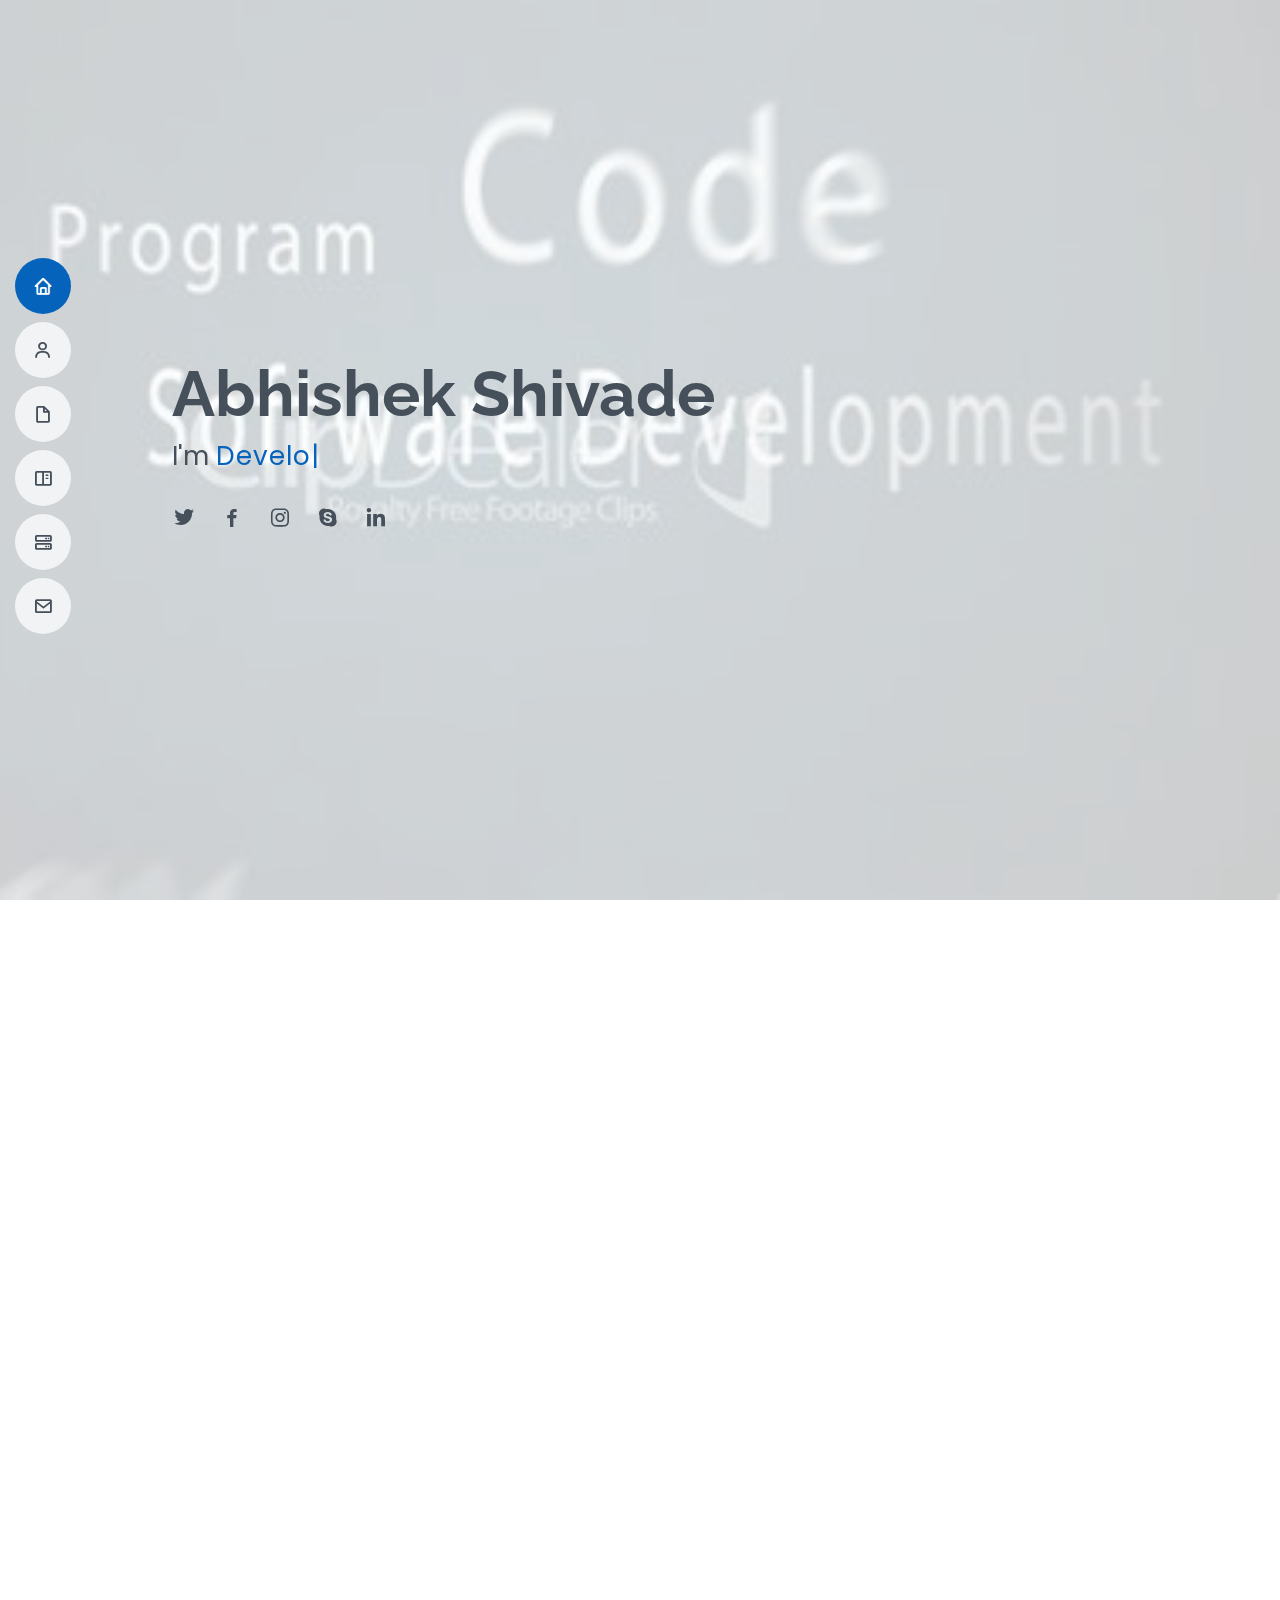
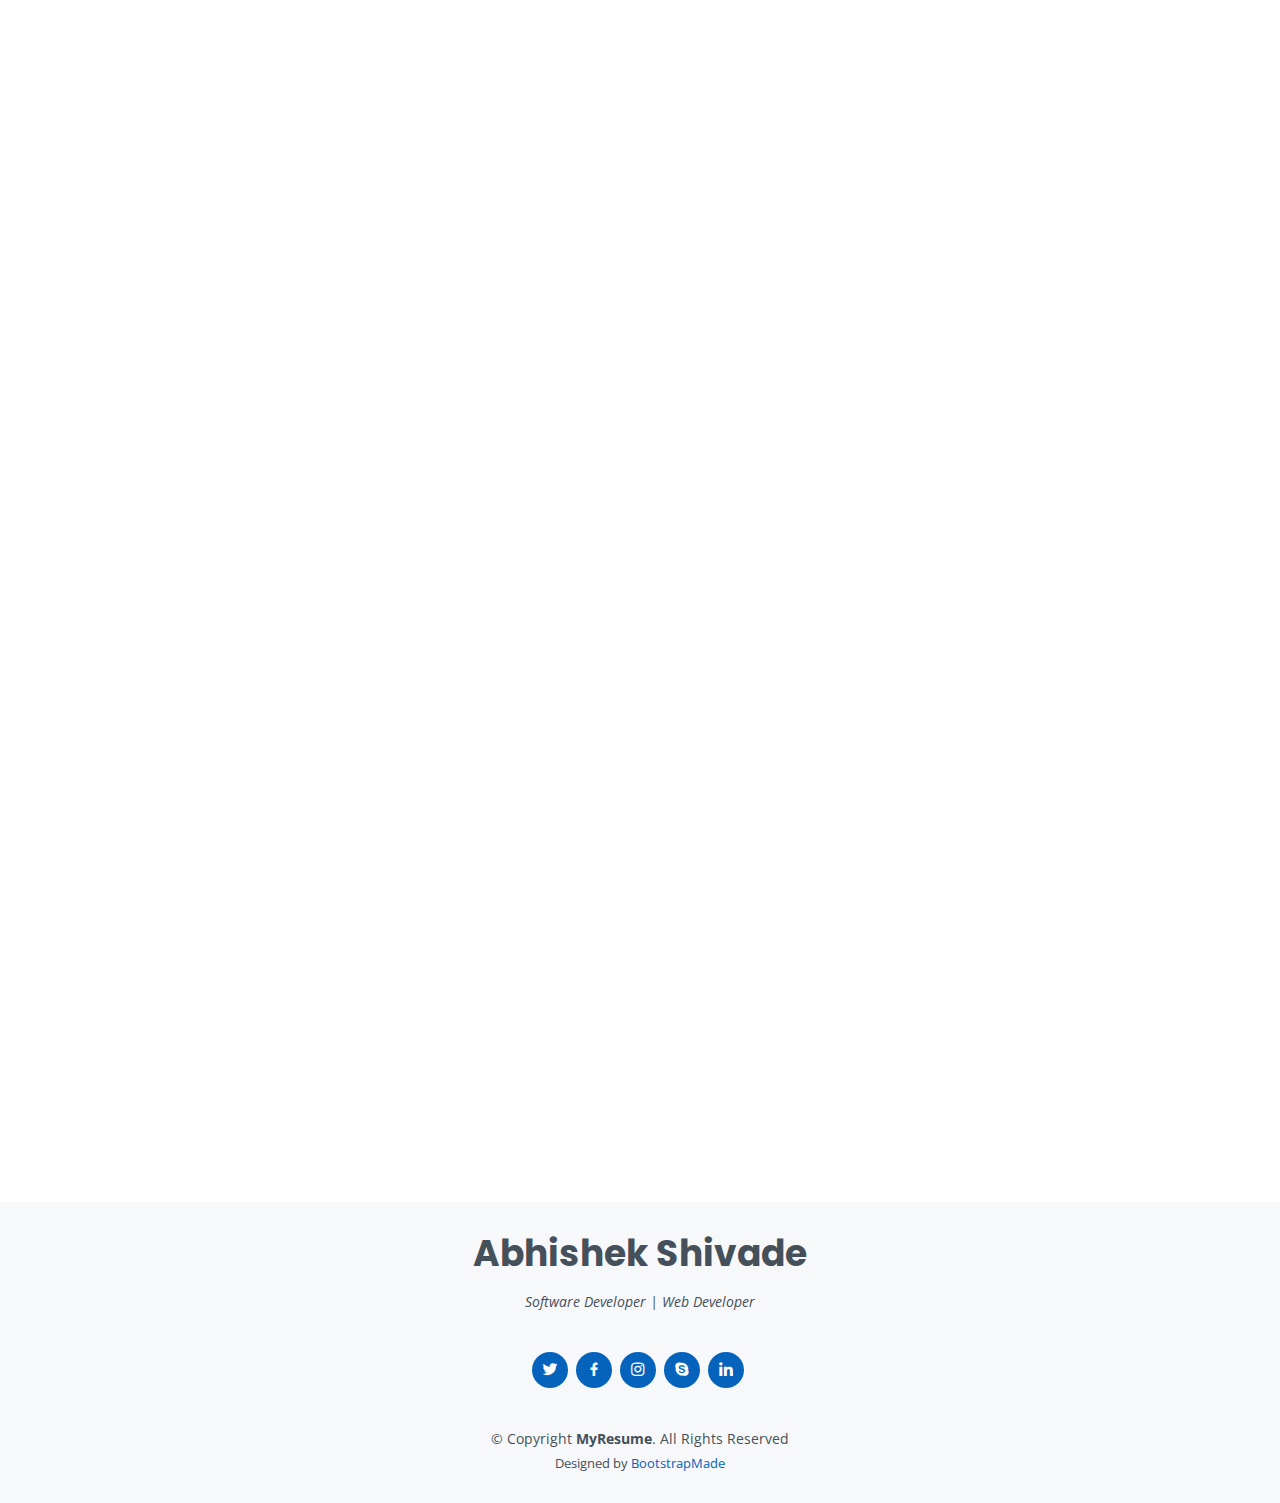
<file: index.html>
<!DOCTYPE html>
<html lang="en">

<head>
  <meta charset="utf-8">
  <meta content="width=device-width, initial-scale=1.0" name="viewport">

  <title>MyResume Bootstrap Template - Index</title>
  <meta content="" name="description">
  <meta content="" name="keywords">

  <!-- Favicons -->
  <link href="assets/img/favicon.png" rel="icon">
  <link href="assets/img/apple-touch-icon.png" rel="apple-touch-icon">

  <!-- Google Fonts -->
  <link href="https://fonts.googleapis.com/css?family=Open+Sans:300,300i,400,400i,600,600i,700,700i|Raleway:300,300i,400,400i,500,500i,600,600i,700,700i|Poppins:300,300i,400,400i,500,500i,600,600i,700,700i" rel="stylesheet">

  <!-- Vendor CSS Files -->
  <link href="assets/vendor/aos/aos.css" rel="stylesheet">
  <link href="assets/vendor/bootstrap/css/bootstrap.min.css" rel="stylesheet">
  <link href="assets/vendor/bootstrap-icons/bootstrap-icons.css" rel="stylesheet">
  <link href="assets/vendor/boxicons/css/boxicons.min.css" rel="stylesheet">
  <link href="assets/vendor/glightbox/css/glightbox.min.css" rel="stylesheet">
  <link href="assets/vendor/swiper/swiper-bundle.min.css" rel="stylesheet">

  <!-- Template Main CSS File -->
  <link href="assets/css/style.css" rel="stylesheet">

  <!-- =======================================================
  * Template Name: MyResume - v4.7.0
  * Template URL: https://bootstrapmade.com/free-html-bootstrap-template-my-resume/
  * Author: BootstrapMade.com
  * License: https://bootstrapmade.com/license/
  ======================================================== -->
</head>

<body>

  <!-- ======= Mobile nav toggle button ======= -->
  <!-- <button type="button" class="mobile-nav-toggle d-xl-none"><i class="bi bi-list mobile-nav-toggle"></i></button> -->
  <i class="bi bi-list mobile-nav-toggle d-xl-none"></i>
  <!-- ======= Header ======= -->
  <header id="header" class="d-flex flex-column justify-content-center">

    <nav id="navbar" class="navbar nav-menu">
      <ul>
        <li><a href="#hero" class="nav-link scrollto active"><i class="bx bx-home"></i> <span>Home</span></a></li>
        <li><a href="#about" class="nav-link scrollto"><i class="bx bx-user"></i> <span>About</span></a></li>
        <li><a href="#resume" class="nav-link scrollto"><i class="bx bx-file-blank"></i> <span>Resume</span></a></li>
        <li><a href="#portfolio" class="nav-link scrollto"><i class="bx bx-book-content"></i> <span>Portfolio</span></a></li>
        <li><a href="#services" class="nav-link scrollto"><i class="bx bx-server"></i> <span>Services</span></a></li>
        <li><a href="#contact" class="nav-link scrollto"><i class="bx bx-envelope"></i> <span>Contact</span></a></li>
      </ul>
    </nav><!-- .nav-menu -->

  </header><!-- End Header -->

  <!-- ======= Hero Section ======= -->
  <section id="hero" class="d-flex flex-column justify-content-center">
    <div class="container" data-aos="zoom-in" data-aos-delay="100">
      <h1>Abhishek Shivade</h1>
      <p>I'm <span class="typed" data-typed-items="Developer, Freelancer, Engineer"></span></p>
      <div class="social-links">
        <a href="#" class="twitter"><i class="bx bxl-twitter"></i></a>
        <a href="#" class="facebook"><i class="bx bxl-facebook"></i></a>
        <a href="#" class="instagram"><i class="bx bxl-instagram"></i></a>
        <a href="#" class="google-plus"><i class="bx bxl-skype"></i></a>
        <a href="#" class="linkedin"><i class="bx bxl-linkedin"></i></a>
      </div>
    </div>
  </section><!-- End Hero -->

  <main id="main">

    <!-- ======= About Section ======= -->
    <section id="about" class="about">
      <div class="container" data-aos="fade-up">

        <div class="section-title">
          <h2>About</h2>
          <p>| Software development | Android development | UI development | Web development |</p>
 <!-- <p>Magnam dolores commodi suscipit. Necessitatibus eius consequatur ex aliquid fuga eum quidem. Sit sint consectetur velit. Quisquam quos quisquam cupiditate. Et nemo qui impedit suscipit alias ea. Quia fugiat sit in iste officiis commodi quidem hic quas.</p> -->
        </div>

        <div class="row">
          <div class="col-lg-4">
            <img src="assets/img/IMG-20220228-WA0000.jpg" class="img-fluid" alt="" style="height: 250px; width: 300px;">
          </div>
          <div class="col-lg-8 pt-4 pt-lg-0 content">
            <h3>UI/UX Designer &amp; Web Developer.</h3>
            <p class="fst-italic">
              I am an Software Engineer who works to develop new things in unique manner & style.
            </p>
            <div class="row">
              <div class="col-lg-6">
                <ul>
                  <li><i class="bi bi-chevron-right"></i> <strong>Birthday:</strong> <span>1 Jan 1997</span></li>
                  <li><i class="bi bi-chevron-right"></i> <strong>Website:</strong> <span>www.example.com</span></li>
                  <li><i class="bi bi-chevron-right"></i> <strong>Phone:</strong> <span>+91 9518973338</span></li>
                  <li><i class="bi bi-chevron-right"></i> <strong>City:</strong> <span>Nashik, Maharahstra (IND)</span></li>
                </ul>
              </div>
              <div class="col-lg-6">
                <ul>
                  <li><i class="bi bi-chevron-right"></i> <strong>Age:</strong> <span>25</span></li>
                  <li><i class="bi bi-chevron-right"></i> <strong>Degree:</strong> <span>Bachelor of Engineering</span></li>
                  <li><i class="bi bi-chevron-right"></i> <strong>Email:</strong> <span>abhishekshivade@gmail.com</span></li>
                  <li><i class="bi bi-chevron-right"></i> <strong>Freelance:</strong> <span>Available</span></li>
                </ul>
              </div>
          </div>
        </div>

      </div>
    </section><!-- End About Section -->

    <!-- ======= Facts Section ======= -->
    <section id="facts" class="facts">
      <div class="container" data-aos="fade-up">

        <div class="section-title">
          <h2>Iconic Projects</h2>
          <!-- <p>Magnam dolores commodi suscipit. Necessitatibus eius consequatur ex aliquid fuga eum quidem. Sit sint consectetur velit. Quisquam quos quisquam cupiditate. Et nemo qui impedit suscipit alias ea. Quia fugiat sit in iste officiis commodi quidem hic quas.</p> -->
          <pre><i class="bi bi-chevron-right"></i>  Rhythm Dance Academy <i class="bi bi-chevron-right"></i>  MyOnlineMeal.com<i class="bi bi-chevron-right"></i>  Prominent <i class="bi bi-chevron-right"></i>  Note Card</pre>
        </div>

        <div class="row">

          <div class="col-lg-3 col-md-6">
            <div class="count-box">
              <i class="bi bi-emoji-smile"></i>
              <span data-purecounter-start="0" data-purecounter-end="232" data-purecounter-duration="1" class="purecounter"></span>
              <p>Happy Clients</p>
            </div>
          </div>

          <div class="col-lg-3 col-md-6 mt-5 mt-md-0">
            <div class="count-box">
              <i class="bi bi-journal-richtext"></i>
              <span data-purecounter-start="0" data-purecounter-end="521" data-purecounter-duration="1" class="purecounter"></span>
              <p>Projects</p>
            </div>
          </div>

          <div class="col-lg-3 col-md-6 mt-5 mt-lg-0">
            <div class="count-box">
              <i class="bi bi-headset"></i>
              <span data-purecounter-start="0" data-purecounter-end="1463" data-purecounter-duration="1" class="purecounter"></span>
              <p>Hours Of Support</p>
            </div>
          </div>

          <div class="col-lg-3 col-md-6 mt-5 mt-lg-0">
            <div class="count-box">
              <i class="bi bi-award"></i>
              <span data-purecounter-start="0" data-purecounter-end="25" data-purecounter-duration="1" class="purecounter"></span>
              <p>Awards</p>
            </div>
          </div>

        </div>

      </div>
    </section><!-- End Facts Section -->

    <!-- ======= Skills Section ======= -->
    <section id="skills" class="skills section-bg">
      <div class="container" data-aos="fade-up">

        <div class="section-title">
          <h2>Skills</h2>
          <!-- <p>Magnam dolores commodi suscipit. Necessitatibus eius consequatur ex aliquid fuga eum quidem. Sit sint consectetur velit. Quisquam quos quisquam cupiditate. Et nemo qui impedit suscipit alias ea. Quia fugiat sit in iste officiis commodi quidem hic quas.</p> -->
        </div>

        <div class="row skills-content">

          <div class="col-lg-6">

            <div class="progress">
              <span class="skill">HTML <i class="val">100%</i></span>
              <div class="progress-bar-wrap">
                <div class="progress-bar" role="progressbar" aria-valuenow="100" aria-valuemin="0" aria-valuemax="100"></div>
              </div>
            </div>

            <div class="progress">
              <span class="skill">CSS <i class="val">90%</i></span>
              <div class="progress-bar-wrap">
                <div class="progress-bar" role="progressbar" aria-valuenow="90" aria-valuemin="0" aria-valuemax="100"></div>
              </div>
            </div>

            <div class="progress">
              <span class="skill">JavaScript <i class="val">75%</i></span>
              <div class="progress-bar-wrap">
                <div class="progress-bar" role="progressbar" aria-valuenow="75" aria-valuemin="0" aria-valuemax="100"></div>
              </div>
            </div>

          </div>

          <div class="col-lg-6">

            <div class="progress">
              <span class="skill">Java <i class="val">80%</i></span>
              <div class="progress-bar-wrap">
                <div class="progress-bar" role="progressbar" aria-valuenow="80" aria-valuemin="0" aria-valuemax="100"></div>
              </div>
            </div>

            <div class="progress">
              <span class="skill">Angular <i class="val">90%</i></span>
              <div class="progress-bar-wrap">
                <div class="progress-bar" role="progressbar" aria-valuenow="90" aria-valuemin="0" aria-valuemax="100"></div>
              </div>
            </div>

            <div class="progress">
              <span class="skill">Photoshop <i class="val">55%</i></span>
              <div class="progress-bar-wrap">
                <div class="progress-bar" role="progressbar" aria-valuenow="55" aria-valuemin="0" aria-valuemax="100"></div>
              </div>
            </div>

          </div>

        </div>

      </div>
    </section><!-- End Skills Section -->

    <!-- ======= Resume Section ======= -->
    <section id="resume" class="resume">
      <div class="container" data-aos="fade-up">

        <div class="section-title">
          <h2>Resume</h2>
          <!-- <p>Magnam dolores commodi suscipit. Necessitatibus eius consequatur ex aliquid fuga eum quidem. Sit sint consectetur velit. Quisquam quos quisquam cupiditate. Et nemo qui impedit suscipit alias ea. Quia fugiat sit in iste officiis commodi quidem hic quas.</p> -->
        </div>

        <div class="row">
          <div class="col-lg-6">
            <h3 class="resume-title">Sumary</h3>
            <div class="resume-item pb-0">
              <h4>Abhishek Shivade</h4>
              <p><em>Innovative and deadline-driven Software Developer with 1+ years of experience designing and developing user-centered software and websites from initial concept to final, polished deliverable.</em></p>
              <ul>
                <li>Nashik, Maharahstra , IND</li>
                <li>+91 0518973338</li>
                <li>abhishekshivade@gmail.com</li>
              </ul>
            </div>

            <h3 class="resume-title">Education</h3>
            <div class="resume-item">
              <h4>Bachelor of Engineering &amp; Electronics & <Tele-Communication></Tele-Communication></h4>
              <h5>2017 - 2021</h5>
              <p><em>SNJB's KBJ College of Engineering, Nashik, MH, IND</em></p>
              <!-- <p>Qui deserunt veniam. Et sed aliquam labore tempore sed quisquam iusto autem sit. Ea vero voluptatum qui ut dignissimos deleniti nerada porti sand markend</p> -->
            </div>
            <!-- <div class="resume-item">
              <h4>Bachelor of Fine Arts &amp; Graphic Design</h4>
              <h5>2010 - 2014</h5>
              <p><em>Rochester Institute of Technology, Rochester, NY</em></p>
              <p>Quia nobis sequi est occaecati aut. Repudiandae et iusto quae reiciendis et quis Eius vel ratione eius unde vitae rerum voluptates asperiores voluptatem Earum molestiae consequatur neque etlon sader mart dila</p>
            </div> -->
          </div>
          <div class="col-lg-6">
            <h3 class="resume-title">Professional Experience</h3>
            <div class="resume-item">
              <h4>Junior Software Engineer</h4>
              <h5>2022 - Present</h5>
              <p><em>Pune, MH, IND </em></p>
              <ul>
                <li><!--Lead in the--> Design, Development, and Implementation of the graphic, layout, and production communication materials</li>
                <li>Delegate tasks <!--to the 7 members--> of the design team and provide counsel on all aspects of the project. </li>
                <!-- <li>Supervise the assessment of all graphic materials in order to ensure quality and accuracy of the design</li> -->
                <!-- <li>Oversee the efficient use of production project budgets ranging from $2,000 - $25,000</li> -->
              </ul>
            </div>
            <!-- <div class="resume-item">
              <h4>Graphic design specialist</h4>
              <h5>2017 - 2018</h5>
              <p><em>Stepping Stone Advertising, New York, NY</em></p>
              <ul>
                <li>Developed numerous marketing programs (logos, brochures,infographics, presentations, and advertisements).</li>
                <li>Managed up to 5 projects or tasks at a given time while under pressure</li>
                <li>Recommended and consulted with clients on the most appropriate graphic design</li>
                <li>Created 4+ design presentations and proposals a month for clients and account managers</li>
              </ul>
            </div> -->
          </div>
        </div>

      </div>
    </section><!-- End Resume Section -->

    <!-- ======= Portfolio Section ======= -->
    <section id="portfolio" class="portfolio section-bg">
      <div class="container" data-aos="fade-up">

        <div class="section-title">
          <h2>Portfolio</h2>
          <!-- <p>Magnam dolores commodi suscipit. Necessitatibus eius consequatur ex aliquid fuga eum quidem. Sit sint consectetur velit. Quisquam quos quisquam cupiditate. Et nemo qui impedit suscipit alias ea. Quia fugiat sit in iste officiis commodi quidem hic quas.</p> -->
        </div>

        <div class="row">
          <div class="col-lg-12 d-flex justify-content-center" data-aos="fade-up" data-aos-delay="100">
            <ul id="portfolio-flters">
              <li data-filter="*" class="filter-active">All</li>
              <li data-filter=".filter-app">App</li>
              <li data-filter=".filter-card">Card</li>
              <li data-filter=".filter-web">Web</li>
            </ul>
          </div>
        </div>

        <div class="row portfolio-container" data-aos="fade-up" data-aos-delay="200">

          <div class="col-lg-4 col-md-6 portfolio-item filter-app">
            <div class="portfolio-wrap">
              <img src="assets/img/portfolio/card.jpg" class="img-fluid" alt="">
              <div class="portfolio-info">
                <h4>App 1</h4>
                <p>App</p>
                <div class="portfolio-links">
                  <a href="assets/img/portfolio/card.jpg" data-gallery="portfolioGallery" class="portfolio-lightbox" title="App 1"><i class="bx bx-plus"></i></a>
                  <a href="portfolio-card-details.html" class="portfolio-details-lightbox" data-glightbox="type: external" title="Portfolio Details"><i class="bx bx-link"></i></a>
                </div>
              </div>
            </div>
          </div>

          <div class="col-lg-4 col-md-6 portfolio-item filter-web">
            <div class="portfolio-wrap">
              <img src="assets/img/portfolio/prom.jpg" class="img-fluid" alt="">
              <div class="portfolio-info">
                <h4>Web 3</h4>
                <p>Web</p>
                <div class="portfolio-links">
                  <a href="assets/img/portfolio/prom.jpg" data-gallery="portfolioGallery" class="portfolio-lightbox" title="Web 3"><i class="bx bx-plus"></i></a>
                  <a href="portfolio-prom-details.html" class="portfolio-details-lightbox" data-glightbox="type: external" title="Portfolio Details"><i class="bx bx-link"></i></a>
                </div>
              </div>
            </div>
          </div>

          <div class="col-lg-4 col-md-6 portfolio-item filter-app">
            <div class="portfolio-wrap">
              <img src="assets/img/portfolio/dance.jpg" class="img-fluid" alt="">
              <div class="portfolio-info">
                <h4>App 2</h4>
                <p>App</p>
                <div class="portfolio-links">
                  <a href="assets/img/portfolio/dance.jpg" data-gallery="portfolioGallery" class="portfolio-lightbox" title="App 2"><i class="bx bx-plus"></i></a>
                  <a href="portfolio-dance-details.html" class="portfolio-details-lightbox" data-glightbox="type: external" title="Portfolio Details"><i class="bx bx-link"></i></a>
                </div>
              </div>
            </div>
          </div>

          <div class="col-lg-4 col-md-6 portfolio-item filter-card">
            <div class="portfolio-wrap">
              <img src="assets/img/portfolio/meal.jpg" class="img-fluid" alt="">
              <div class="portfolio-info">
                <h4>Card 2</h4>
                <p>Card</p>
                <div class="portfolio-links">
                  <a href="assets/img/portfolio/meal.jpg" data-gallery="portfolioGallery" class="portfolio-lightbox" title="Card 2"><i class="bx bx-plus"></i></a>
                  <a href="portfolio-meal-details.html" class="portfolio-details-lightbox" data-glightbox="type: external" title="Portfolio Details"><i class="bx bx-link"></i></a>
                </div>
              </div>
            </div>
          </div>

          <!-- <div class="col-lg-4 col-md-6 portfolio-item filter-web">
            <div class="portfolio-wrap">
              <img src="assets/img/portfolio/portfolio-5.jpg" class="img-fluid" alt="">
              <div class="portfolio-info">
                <h4>Web 2</h4>
                <p>Web</p>
                <div class="portfolio-links">
                  <a href="assets/img/portfolio/portfolio-5.jpg" data-gallery="portfolioGallery" class="portfolio-lightbox" title="Web 2"><i class="bx bx-plus"></i></a>
                  <a href="portfolio-details.html" class="portfolio-details-lightbox" data-glightbox="type: external" title="Portfolio Details"><i class="bx bx-link"></i></a>
                </div>
              </div>
            </div>
          </div>

          <div class="col-lg-4 col-md-6 portfolio-item filter-app">
            <div class="portfolio-wrap">
              <img src="assets/img/portfolio/portfolio-6.jpg" class="img-fluid" alt="">
              <div class="portfolio-info">
                <h4>App 3</h4>
                <p>App</p>
                <div class="portfolio-links">
                  <a href="assets/img/portfolio/portfolio-6.jpg" data-gallery="portfolioGallery" class="portfolio-lightbox" title="App 3"><i class="bx bx-plus"></i></a>
                  <a href="portfolio-details.html" class="portfolio-details-lightbox" data-glightbox="type: external" title="Portfolio Details"><i class="bx bx-link"></i></a>
                </div>
              </div>
            </div>
          </div>

          <div class="col-lg-4 col-md-6 portfolio-item filter-card">
            <div class="portfolio-wrap">
              <img src="assets/img/portfolio/portfolio-7.jpg" class="img-fluid" alt="">
              <div class="portfolio-info">
                <h4>Card 1</h4>
                <p>Card</p>
                <div class="portfolio-links">
                  <a href="assets/img/portfolio/portfolio-7.jpg" data-gallery="portfolioGallery" class="portfolio-lightbox" title="Card 1"><i class="bx bx-plus"></i></a>
                  <a href="portfolio-details.html" class="portfolio-details-lightbox" data-glightbox="type: external" title="Portfolio Details"><i class="bx bx-link"></i></a>
                </div>
              </div>
            </div>
          </div>

          <div class="col-lg-4 col-md-6 portfolio-item filter-card">
            <div class="portfolio-wrap">
              <img src="assets/img/portfolio/portfolio-8.jpg" class="img-fluid" alt="">
              <div class="portfolio-info">
                <h4>Card 3</h4>
                <p>Card</p>
                <div class="portfolio-links">
                  <a href="assets/img/portfolio/portfolio-8.jpg" data-gallery="portfolioGallery" class="portfolio-lightbox" title="Card 3"><i class="bx bx-plus"></i></a>
                  <a href="portfolio-details.html" class="portfolio-details-lightbox" data-glightbox="type: external" title="Portfolio Details"><i class="bx bx-link"></i></a>
                </div>
              </div>
            </div>
          </div>

          <div class="col-lg-4 col-md-6 portfolio-item filter-web">
            <div class="portfolio-wrap">
              <img src="assets/img/portfolio/portfolio-9.jpg" class="img-fluid" alt="">
              <div class="portfolio-info">
                <h4>Web 3</h4>
                <p>Web</p>
                <div class="portfolio-links">
                  <a href="assets/img/portfolio/portfolio-9.jpg" data-gallery="portfolioGallery" class="portfolio-lightbox" title="Web 3"><i class="bx bx-plus"></i></a>
                  <a href="portfolio-details.html" class="portfolio-details-lightbox" data-glightbox="type: external" title="Portfolio Details"><i class="bx bx-link"></i></a>
                </div>
              </div>
            </div>
          </div> -->

        </div>

      </div>
    </section><!-- End Portfolio Section -->

    <!-- ======= Services Section ======= -->
    <section id="services" class="services">
      <div class="container" data-aos="fade-up">

        <div class="section-title">
          <h2>Services</h2>
          <!-- <p>Magnam dolores commodi suscipit. Necessitatibus eius consequatur ex aliquid fuga eum quidem. Sit sint consectetur velit. Quisquam quos quisquam cupiditate. Et nemo qui impedit suscipit alias ea. Quia fugiat sit in iste officiis commodi quidem hic quas.</p> -->
        </div>

        <div class="row">

          <div class="col-lg-4 col-md-6 d-flex align-items-stretch" data-aos="zoom-in" data-aos-delay="100">
            <div class="icon-box iconbox-blue">
              <div class="icon">
                <svg width="100" height="100" viewBox="0 0 600 600" xmlns="http://www.w3.org/2000/svg">
                  <path stroke="none" stroke-width="0" fill="#f5f5f5" d="M300,521.0016835830174C376.1290562159157,517.8887921683347,466.0731472004068,529.7835943286574,510.70327084640275,468.03025145048787C554.3714126377745,407.6079735673963,508.03601936045806,328.9844924480964,491.2728898941984,256.3432110539036C474.5976632858925,184.082847569629,479.9380746630129,96.60480741107993,416.23090153303,58.64404602377083C348.86323505073057,18.502131276798302,261.93793281208167,40.57373210992963,193.5410806939664,78.93577620505333C130.42746243093433,114.334589627462,98.30271207620316,179.96522072025542,76.75703585869454,249.04625023123273C51.97151888228291,328.5150500222984,13.704378332031375,421.85034740162234,66.52175969318436,486.19268352777647C119.04800174914682,550.1803526380478,217.28368757567262,524.383925680826,300,521.0016835830174"></path>
                </svg>
                <i class="bx bxl-dribbble"></i>
              </div>
              <h4><a href="">Application Development</a></h4>
              <p>Android / ios / web app</p>
            </div>
          </div>

          <div class="col-lg-4 col-md-6 d-flex align-items-stretch mt-4 mt-md-0" data-aos="zoom-in" data-aos-delay="200">
            <div class="icon-box iconbox-orange ">
              <div class="icon">
                <svg width="100" height="100" viewBox="0 0 600 600" xmlns="http://www.w3.org/2000/svg">
                  <path stroke="none" stroke-width="0" fill="#f5f5f5" d="M300,582.0697525312426C382.5290701553225,586.8405444964366,449.9789794690241,525.3245884688669,502.5850820975895,461.55621195738473C556.606425686781,396.0723002908107,615.8543463187945,314.28637112970534,586.6730223649479,234.56875336149918C558.9533121215079,158.8439757836574,454.9685369536778,164.00468322053177,381.49747125262974,130.76875717737553C312.15926192815925,99.40240125094834,248.97055460311594,18.661163978235184,179.8680185752513,50.54337015887873C110.5421016452524,82.52863877960104,119.82277516462835,180.83849132639028,109.12597500060166,256.43424936330496C100.08760227029461,320.3096726198365,92.17705696193138,384.0621239912766,124.79988738764834,439.7174275375508C164.83382741302287,508.01625554203684,220.96474134820875,577.5009287672846,300,582.0697525312426"></path>
                </svg>
                <i class="bx bx-file"></i>
              </div>
              <h4><a href="">Website Development</a></h4>
              <p>Responsive Web design by any Stack / Technology</p>
            </div>
          </div>

          <div class="col-lg-4 col-md-6 d-flex align-items-stretch mt-4 mt-lg-0" data-aos="zoom-in" data-aos-delay="300">
            <div class="icon-box iconbox-pink">
              <div class="icon">
                <svg width="100" height="100" viewBox="0 0 600 600" xmlns="http://www.w3.org/2000/svg">
                  <path stroke="none" stroke-width="0" fill="#f5f5f5" d="M300,541.5067337569781C382.14930387511276,545.0595476570109,479.8736841581634,548.3450877840088,526.4010558755058,480.5488172755941C571.5218469581645,414.80211281144784,517.5187510058486,332.0715597781072,496.52539010469104,255.14436215662573C477.37192572678356,184.95920475031193,473.57363656557914,105.61284051026155,413.0603344069578,65.22779650032875C343.27470386102294,18.654635553484475,251.2091493199835,5.337323636656869,175.0934190732945,40.62881213300186C97.87086631185822,76.43348514350839,51.98124368387456,156.15599469081315,36.44837278890362,239.84606092416172C21.716077023791087,319.22268207091537,43.775223500013084,401.1760424656574,96.891909868211,461.97329694683043C147.22146801428983,519.5804099606455,223.5754009179313,538.201503339737,300,541.5067337569781"></path>
                </svg>
                <i class="bx bx-tachometer"></i>
              </div>
              <h4><a href="">Software Development</a></h4>
              <p>Software Development for small to large scale</p>
            </div>
          </div>

          <div class="col-lg-4 col-md-6 d-flex align-items-stretch mt-4" data-aos="zoom-in" data-aos-delay="100">
            <div class="icon-box iconbox-yellow">
              <div class="icon">
                <svg width="100" height="100" viewBox="0 0 600 600" xmlns="http://www.w3.org/2000/svg">
                  <path stroke="none" stroke-width="0" fill="#f5f5f5" d="M300,503.46388370962813C374.79870501325706,506.71871716319447,464.8034551963731,527.1746412648533,510.4981551193396,467.86667711651364C555.9287308511215,408.9015244558933,512.6030010748507,327.5744911775523,490.211057578863,256.5855673507754C471.097692560561,195.9906835881958,447.69079081568157,138.11976852964426,395.19560036434837,102.3242989838813C329.3053358748298,57.3949838291264,248.02791733380457,8.279543830951368,175.87071277845988,42.242879143198664C103.41431057327972,76.34704239035025,93.79494320519305,170.9812938413882,81.28167332365135,250.07896920659033C70.17666984294237,320.27484674793965,64.84698225790005,396.69656628748305,111.28512138212992,450.4950937839243C156.20124167950087,502.5303643271138,231.32542653798444,500.4755392045468,300,503.46388370962813"></path>
                </svg>
                <i class="bx bx-layer"></i>
              </div>
              <h4><a href="">Database Management</a></h4>
              <p>Database Management with any Database</p>
            </div>
          </div>

          <div class="col-lg-4 col-md-6 d-flex align-items-stretch mt-4" data-aos="zoom-in" data-aos-delay="200">
            <div class="icon-box iconbox-red">
              <div class="icon">
                <svg width="100" height="100" viewBox="0 0 600 600" xmlns="http://www.w3.org/2000/svg">
                  <path stroke="none" stroke-width="0" fill="#f5f5f5" d="M300,532.3542879108572C369.38199826031484,532.3153073249985,429.10787420159085,491.63046689027357,474.5244479745417,439.17860296908856C522.8885846962883,383.3225815378663,569.1668002868075,314.3205725914397,550.7432151929288,242.7694973846089C532.6665558377875,172.5657663291529,456.2379748765914,142.6223662098291,390.3689995646985,112.34683881706744C326.66090330228417,83.06452184765237,258.84405631176094,53.51806209861945,193.32584062364296,78.48882559362697C121.61183558270385,105.82097193414197,62.805066853699245,167.19869350419734,48.57481801355237,242.6138429142374C34.843463184063346,315.3850353017275,76.69343916112496,383.4422959591041,125.22947124332185,439.3748458443577C170.7312796277747,491.8107796887764,230.57421082200815,532.3932930995766,300,532.3542879108572"></path>
                </svg>
                <i class="bx bx-slideshow"></i>
              </div>
              <h4><a href="">UI/UX Development</a></h4>
              <p>Attractive and Unique front-end Designe and Development</p>
            </div>
          </div>

          <!-- <div class="col-lg-4 col-md-6 d-flex align-items-stretch mt-4" data-aos="zoom-in" data-aos-delay="300">
            <div class="icon-box iconbox-teal">
              <div class="icon">
                <svg width="100" height="100" viewBox="0 0 600 600" xmlns="http://www.w3.org/2000/svg">
                  <path stroke="none" stroke-width="0" fill="#f5f5f5" d="M300,566.797414625762C385.7384707136149,576.1784315230908,478.7894351017131,552.8928747891023,531.9192734346935,484.94944893311C584.6109503024035,417.5663521118492,582.489472248146,322.67544863468447,553.9536738515405,242.03673114598146C529.1557734026468,171.96086150256528,465.24506316201064,127.66468636344209,395.9583748389544,100.7403814666027C334.2173773831606,76.7482773500951,269.4350130405921,84.62216499799875,207.1952322260088,107.2889140133804C132.92018162631612,134.33871894543012,41.79353780512637,160.00259165414826,22.644507872594943,236.69541883565114C3.319112789854554,314.0945973066697,72.72355303640163,379.243833228382,124.04198916343866,440.3218312028393C172.9286146004772,498.5055451809895,224.45579914871206,558.5317968840102,300,566.797414625762"></path>
                </svg>
                <i class="bx bx-arch"></i>
              </div>
              <h4><a href="">Divera Don</a></h4>
              <p>Modi nostrum vel laborum. Porro fugit error sit minus sapiente sit aspernatur</p>
            </div>
          </div> -->

        </div>

      </div>
    </section><!-- End Services Section -->

    <!-- ======= Testimonials Section ======= -->
    <section id="testimonials" class="testimonials section-bg">
      <div class="container" data-aos="fade-up">

        <div class="section-title">
          <h2>Testimonials</h2>
        </div>

        <div class="testimonials-slider swiper" data-aos="fade-up" data-aos-delay="100">
          <div class="swiper-wrapper">

            <div class="swiper-slide">
              <div class="testimonial-item">
                <img src="assets/img/testimonials/testimonials-1.jpg" class="testimonial-img" alt="">
                <h3>Saul Goodman</h3>
                <h4>Ceo &amp; Founder</h4>
                <p>
                  <i class="bx bxs-quote-alt-left quote-icon-left"></i>
                  Proin iaculis purus consequat sem cure digni ssim donec porttitora entum suscipit rhoncus. Accusantium quam, ultricies eget id, aliquam eget nibh et. Maecen aliquam, risus at semper.
                  <i class="bx bxs-quote-alt-right quote-icon-right"></i>
                </p>
              </div>
            </div><!-- End testimonial item -->

            <div class="swiper-slide">
              <div class="testimonial-item">
                <img src="assets/img/testimonials/testimonials-2.jpg" class="testimonial-img" alt="">
                <h3>Sara Wilsson</h3>
                <h4>Designer</h4>
                <p>
                  <i class="bx bxs-quote-alt-left quote-icon-left"></i>
                  Export tempor illum tamen malis malis eram quae irure esse labore quem cillum quid cillum eram malis quorum velit fore eram velit sunt aliqua noster fugiat irure amet legam anim culpa.
                  <i class="bx bxs-quote-alt-right quote-icon-right"></i>
                </p>
              </div>
            </div><!-- End testimonial item -->

            <div class="swiper-slide">
              <div class="testimonial-item">
                <img src="assets/img/testimonials/testimonials-3.jpg" class="testimonial-img" alt="">
                <h3>Jena Karlis</h3>
                <h4>Store Owner</h4>
                <p>
                  <i class="bx bxs-quote-alt-left quote-icon-left"></i>
                  Enim nisi quem export duis labore cillum quae magna enim sint quorum nulla quem veniam duis minim tempor labore quem eram duis noster aute amet eram fore quis sint minim.
                  <i class="bx bxs-quote-alt-right quote-icon-right"></i>
                </p>
              </div>
            </div><!-- End testimonial item -->

            <div class="swiper-slide">
              <div class="testimonial-item">
                <img src="assets/img/testimonials/testimonials-4.jpg" class="testimonial-img" alt="">
                <h3>Matt Brandon</h3>
                <h4>Freelancer</h4>
                <p>
                  <i class="bx bxs-quote-alt-left quote-icon-left"></i>
                  Fugiat enim eram quae cillum dolore dolor amet nulla culpa multos export minim fugiat minim velit minim dolor enim duis veniam ipsum anim magna sunt elit fore quem dolore labore illum veniam.
                  <i class="bx bxs-quote-alt-right quote-icon-right"></i>
                </p>
              </div>
            </div><!-- End testimonial item -->

            <div class="swiper-slide">
              <div class="testimonial-item">
                <img src="assets/img/testimonials/testimonials-5.jpg" class="testimonial-img" alt="">
                <h3>John Larson</h3>
                <h4>Entrepreneur</h4>
                <p>
                  <i class="bx bxs-quote-alt-left quote-icon-left"></i>
                  Quis quorum aliqua sint quem legam fore sunt eram irure aliqua veniam tempor noster veniam enim culpa labore duis sunt culpa nulla illum cillum fugiat legam esse veniam culpa fore nisi cillum quid.
                  <i class="bx bxs-quote-alt-right quote-icon-right"></i>
                </p>
              </div>
            </div><!-- End testimonial item -->

          </div>
          <div class="swiper-pagination"></div>
        </div>

      </div>
    </section><!-- End Testimonials Section -->

    <!-- ======= Contact Section ======= -->
    <section id="contact" class="contact">
      <div class="container" data-aos="fade-up">

        <div class="section-title">
          <h2>Contact</h2>
        </div>

        <div class="row mt-1">

          <div class="col-lg-4">
            <div class="info">
              <div class="address">
                <i class="bi bi-geo-alt"></i>
                <h4>Location:</h4>
                <p>Nashik, Maharashtra, India</p>
              </div>

              <div class="email">
                <i class="bi bi-envelope"></i>
                <h4>Email:</h4>
                <p>abhishekshivade@gmail.com</p>
              </div>

              <div class="phone">
                <i class="bi bi-phone"></i>
                <h4>Call:</h4>
                <p>+91 9518973338</p>
              </div>

            </div>

          </div>

          <div class="col-lg-8 mt-5 mt-lg-0">

            <form action="forms/contact.php" method="post" role="form" class="php-email-form">
              <div class="row">
                <div class="col-md-6 form-group">
                  <input type="text" name="name" class="form-control" id="name" placeholder="Your Name" required>
                </div>
                <div class="col-md-6 form-group mt-3 mt-md-0">
                  <input type="email" class="form-control" name="email" id="email" placeholder="Your Email" required>
                </div>
              </div>
              <div class="form-group mt-3">
                <input type="text" class="form-control" name="subject" id="subject" placeholder="Subject" required>
              </div>
              <div class="form-group mt-3">
                <textarea class="form-control" name="message" rows="5" placeholder="Message" required></textarea>
              </div>
              <div class="my-3">
                <div class="loading">Loading</div>
                <div class="error-message"></div>
                <div class="sent-message">Your message has been sent. Thank you!</div>
              </div>
              <div class="text-center"><button type="submit">Send Message</button></div>
            </form>

          </div>

        </div>

      </div>
    </section><!-- End Contact Section -->

  </main><!-- End #main -->

  <!-- ======= Footer ======= -->
  <footer id="footer">
    <div class="container">
      <h3>Abhishek Shivade</h3>
      <p>Software Developer | Web Developer</p>
      <div class="social-links">
        <a href="#" class="twitter"><i class="bx bxl-twitter"></i></a>
        <a href="#" class="facebook"><i class="bx bxl-facebook"></i></a>
        <a href="#" class="instagram"><i class="bx bxl-instagram"></i></a>
        <a href="#" class="google-plus"><i class="bx bxl-skype"></i></a>
        <a href="#" class="linkedin"><i class="bx bxl-linkedin"></i></a>
      </div>
      <div class="copyright">
        &copy; Copyright <strong><span>MyResume</span></strong>. All Rights Reserved
      </div>
      <div class="credits">
        <!-- All the links in the footer should remain intact. -->
        <!-- You can delete the links only if you purchased the pro version. -->
        <!-- Licensing information: [license-url] -->
        <!-- Purchase the pro version with working PHP/AJAX contact form: https://bootstrapmade.com/free-html-bootstrap-template-my-resume/ -->
        Designed by <a href="https://bootstrapmade.com/">BootstrapMade</a>
      </div>
    </div>
  </footer><!-- End Footer -->

  <div id="preloader"></div>
  <a href="#" class="back-to-top d-flex align-items-center justify-content-center"><i class="bi bi-arrow-up-short"></i></a>

  <!-- Vendor JS Files -->
  <script src="assets/vendor/purecounter/purecounter.js"></script>
  <script src="assets/vendor/aos/aos.js"></script>
  <script src="assets/vendor/bootstrap/js/bootstrap.bundle.min.js"></script>
  <script src="assets/vendor/glightbox/js/glightbox.min.js"></script>
  <script src="assets/vendor/isotope-layout/isotope.pkgd.min.js"></script>
  <script src="assets/vendor/swiper/swiper-bundle.min.js"></script>
  <script src="assets/vendor/typed.js/typed.min.js"></script>
  <script src="assets/vendor/waypoints/noframework.waypoints.js"></script>
  <script src="assets/vendor/php-email-form/validate.js"></script>

  <!-- Template Main JS File -->
  <script src="assets/js/main.js"></script>

</body>

</html>
</file>
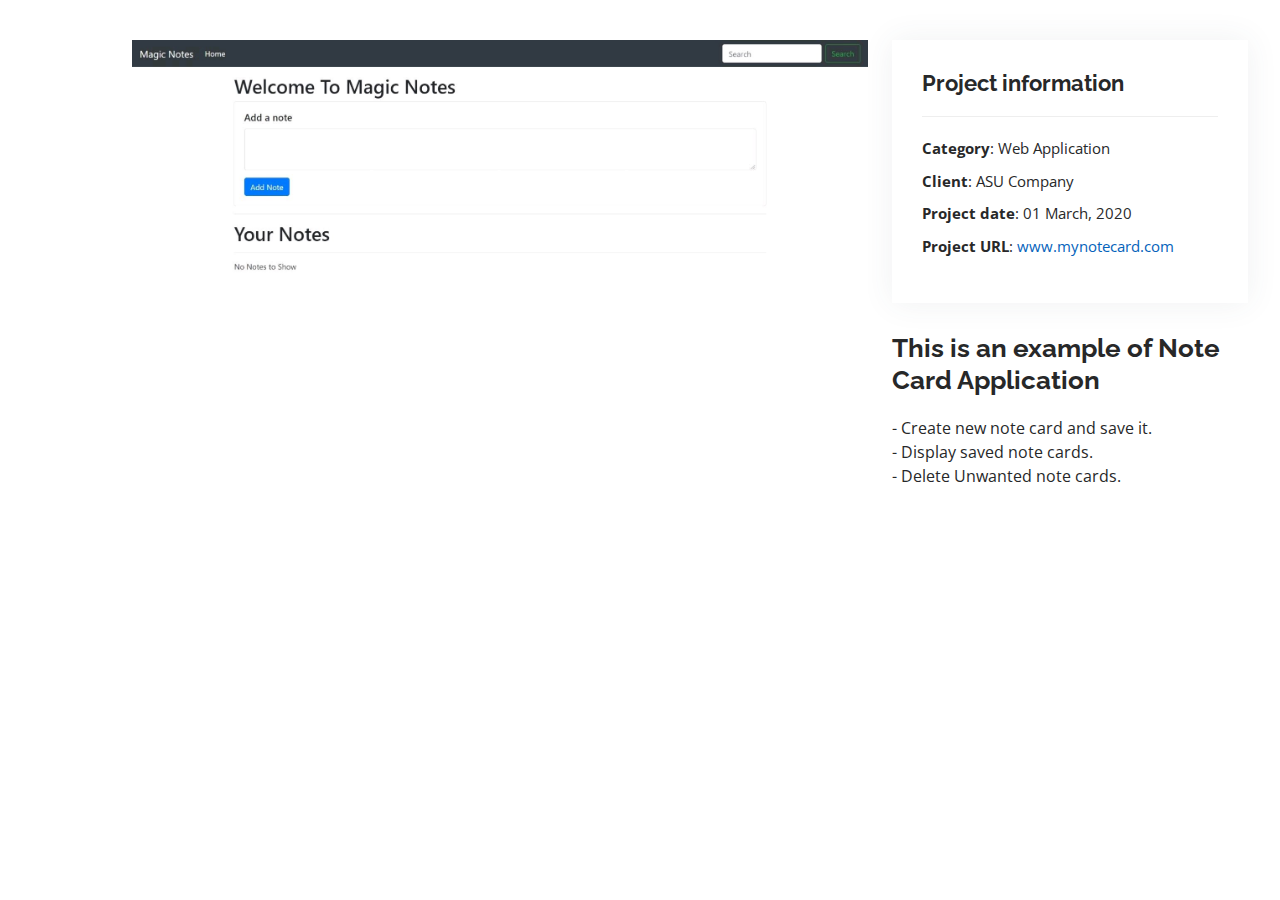
<file: portfolio-card-details.html>
<!DOCTYPE html>
<html lang="en">

<head>
  <meta charset="utf-8">
  <meta content="width=device-width, initial-scale=1.0" name="viewport">

  <title>Portfolio Details - Personal Bootstrap Template</title>
  <meta content="" name="description">
  <meta content="" name="keywords">

  <!-- Favicons -->
  <link href="assets/img/favicon.png" rel="icon">
  <link href="assets/img/apple-touch-icon.png" rel="apple-touch-icon">

  <!-- Google Fonts -->
  <link href="https://fonts.googleapis.com/css?family=Open+Sans:300,300i,400,400i,600,600i,700,700i|Raleway:300,300i,400,400i,500,500i,600,600i,700,700i|Poppins:300,300i,400,400i,500,500i,600,600i,700,700i" rel="stylesheet">

  <!-- Vendor CSS Files -->
  <link href="assets/vendor/aos/aos.css" rel="stylesheet">
  <link href="assets/vendor/bootstrap/css/bootstrap.min.css" rel="stylesheet">
  <link href="assets/vendor/bootstrap-icons/bootstrap-icons.css" rel="stylesheet">
  <link href="assets/vendor/boxicons/css/boxicons.min.css" rel="stylesheet">
  <link href="assets/vendor/glightbox/css/glightbox.min.css" rel="stylesheet">
  <link href="assets/vendor/swiper/swiper-bundle.min.css" rel="stylesheet">

  <!-- Template Main CSS File -->
  <link href="assets/css/style.css" rel="stylesheet">

  <!-- =======================================================
  * Template Name: MyResume - v4.7.0
  * Template URL: https://bootstrapmade.com/free-html-bootstrap-template-my-resume/
  * Author: BootstrapMade.com
  * License: https://bootstrapmade.com/license/
  ======================================================== -->
</head>

<body>

  <main id="main">

    <!-- ======= Portfolio Details Section ======= -->
    <section id="portfolio-details" class="portfolio-details">
      <div class="container">

        <div class="row gy-4">

          <div class="col-lg-8">
            <div class="portfolio-details-slider swiper">
              <div class="swiper-wrapper align-items-center">

                <div class="swiper-slide">
                  <img src="assets/img/portfolio/card.jpg" alt="">
                </div>

                <!-- <div class="swiper-slide">
                  <img src="assets/img/portfolio/portfolio-details-2.jpg" alt="">
                </div>

                <div class="swiper-slide">
                  <img src="assets/img/portfolio/portfolio-details-3.jpg" alt="">
                </div> -->

              </div>
              <div class="swiper-pagination"></div>
            </div>
          </div>

          <div class="col-lg-4">
            <div class="portfolio-info">
              <h3>Project information</h3>
              <ul>
                <li><strong>Category</strong>: Web Application</li>
                <li><strong>Client</strong>: ASU Company</li>
                <li><strong>Project date</strong>: 01 March, 2020</li>
                <li><strong>Project URL</strong>: <a href="#">www.mynotecard.com</a></li>
              </ul>
            </div>
            <div class="portfolio-description">
              <h2>This is an example of Note Card Application</h2>
              <p>
              - Create new note card and save it. <br>
              - Display saved note cards. <br>
              - Delete Unwanted note cards.
              </p>
            </div>
          </div>

        </div>

      </div>
    </section><!-- End Portfolio Details Section -->

  </main><!-- End #main -->

  <div id="preloader"></div>
  <a href="#" class="back-to-top d-flex align-items-center justify-content-center"><i class="bi bi-arrow-up-short"></i></a>

  <!-- Vendor JS Files -->
  <script src="assets/vendor/purecounter/purecounter.js"></script>
  <script src="assets/vendor/aos/aos.js"></script>
  <script src="assets/vendor/bootstrap/js/bootstrap.bundle.min.js"></script>
  <script src="assets/vendor/glightbox/js/glightbox.min.js"></script>
  <script src="assets/vendor/isotope-layout/isotope.pkgd.min.js"></script>
  <script src="assets/vendor/swiper/swiper-bundle.min.js"></script>
  <script src="assets/vendor/typed.js/typed.min.js"></script>
  <script src="assets/vendor/waypoints/noframework.waypoints.js"></script>
  <script src="assets/vendor/php-email-form/validate.js"></script>

  <!-- Template Main JS File -->
  <script src="assets/js/main.js"></script>

</body>

</html>
</file>
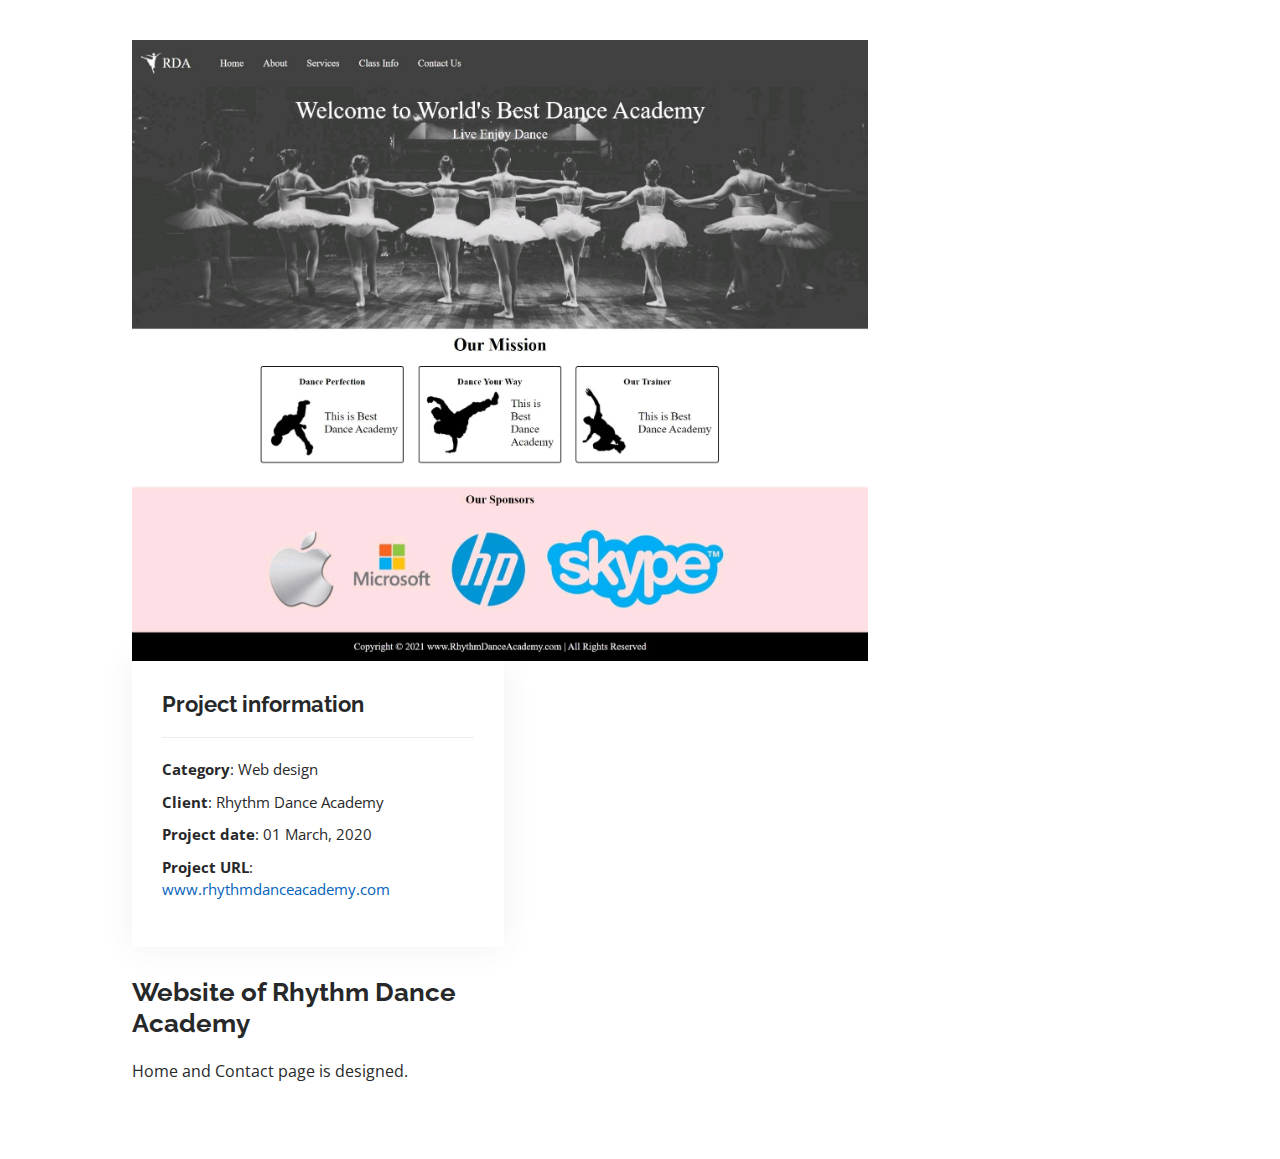
<file: portfolio-dance-details.html>
<!DOCTYPE html>
<html lang="en">

<head>
  <meta charset="utf-8">
  <meta content="width=device-width, initial-scale=1.0" name="viewport">

  <title>Portfolio Details - Personal Bootstrap Template</title>
  <meta content="" name="description">
  <meta content="" name="keywords">

  <!-- Favicons -->
  <link href="assets/img/favicon.png" rel="icon">
  <link href="assets/img/apple-touch-icon.png" rel="apple-touch-icon">

  <!-- Google Fonts -->
  <link href="https://fonts.googleapis.com/css?family=Open+Sans:300,300i,400,400i,600,600i,700,700i|Raleway:300,300i,400,400i,500,500i,600,600i,700,700i|Poppins:300,300i,400,400i,500,500i,600,600i,700,700i" rel="stylesheet">

  <!-- Vendor CSS Files -->
  <link href="assets/vendor/aos/aos.css" rel="stylesheet">
  <link href="assets/vendor/bootstrap/css/bootstrap.min.css" rel="stylesheet">
  <link href="assets/vendor/bootstrap-icons/bootstrap-icons.css" rel="stylesheet">
  <link href="assets/vendor/boxicons/css/boxicons.min.css" rel="stylesheet">
  <link href="assets/vendor/glightbox/css/glightbox.min.css" rel="stylesheet">
  <link href="assets/vendor/swiper/swiper-bundle.min.css" rel="stylesheet">

  <!-- Template Main CSS File -->
  <link href="assets/css/style.css" rel="stylesheet">

  <!-- =======================================================
  * Template Name: MyResume - v4.7.0
  * Template URL: https://bootstrapmade.com/free-html-bootstrap-template-my-resume/
  * Author: BootstrapMade.com
  * License: https://bootstrapmade.com/license/
  ======================================================== -->
</head>

<body>

  <main id="main">

    <!-- ======= Portfolio Details Section ======= -->
    <section id="portfolio-details" class="portfolio-details">
      <div class="container">

        <div class="row gy-4">

          <div class="col-lg-8">
            <div class="portfolio-details-slider swiper">
              <div class="swiper-wrapper align-items-center">

                <div class="swiper-slide">
                  <img src="assets/img/portfolio/dance.jpg" alt="">
                </div>

                <!-- <div class="swiper-slide">
                  <img src="assets/img/portfolio/portfolio-details-2.jpg" alt="">
                </div>

                <div class="swiper-slide">
                  <img src="assets/img/portfolio/portfolio-details-3.jpg" alt=""> -->
                </div>

              </div>
              <div class="swiper-pagination"></div>
            </div>
          </div>

          <div class="col-lg-4">
            <div class="portfolio-info">
              <h3>Project information</h3>
              <ul>
                <li><strong>Category</strong>: Web design</li>
                <li><strong>Client</strong>: Rhythm Dance Academy</li>
                <li><strong>Project date</strong>: 01 March, 2020</li>
                <li><strong>Project URL</strong>: <a href="#">www.rhythmdanceacademy.com</a></li>
              </ul>
            </div>
            <div class="portfolio-description">
              <h2>Website of Rhythm Dance Academy</h2>
              <p>
                Home and Contact page is designed.
              </p>
            </div>
          </div>

        </div>

      </div>
    </section><!-- End Portfolio Details Section -->

  </main><!-- End #main -->

  <div id="preloader"></div>
  <a href="#" class="back-to-top d-flex align-items-center justify-content-center"><i class="bi bi-arrow-up-short"></i></a>

  <!-- Vendor JS Files -->
  <script src="assets/vendor/purecounter/purecounter.js"></script>
  <script src="assets/vendor/aos/aos.js"></script>
  <script src="assets/vendor/bootstrap/js/bootstrap.bundle.min.js"></script>
  <script src="assets/vendor/glightbox/js/glightbox.min.js"></script>
  <script src="assets/vendor/isotope-layout/isotope.pkgd.min.js"></script>
  <script src="assets/vendor/swiper/swiper-bundle.min.js"></script>
  <script src="assets/vendor/typed.js/typed.min.js"></script>
  <script src="assets/vendor/waypoints/noframework.waypoints.js"></script>
  <script src="assets/vendor/php-email-form/validate.js"></script>

  <!-- Template Main JS File -->
  <script src="assets/js/main.js"></script>

</body>

</html>
</file>
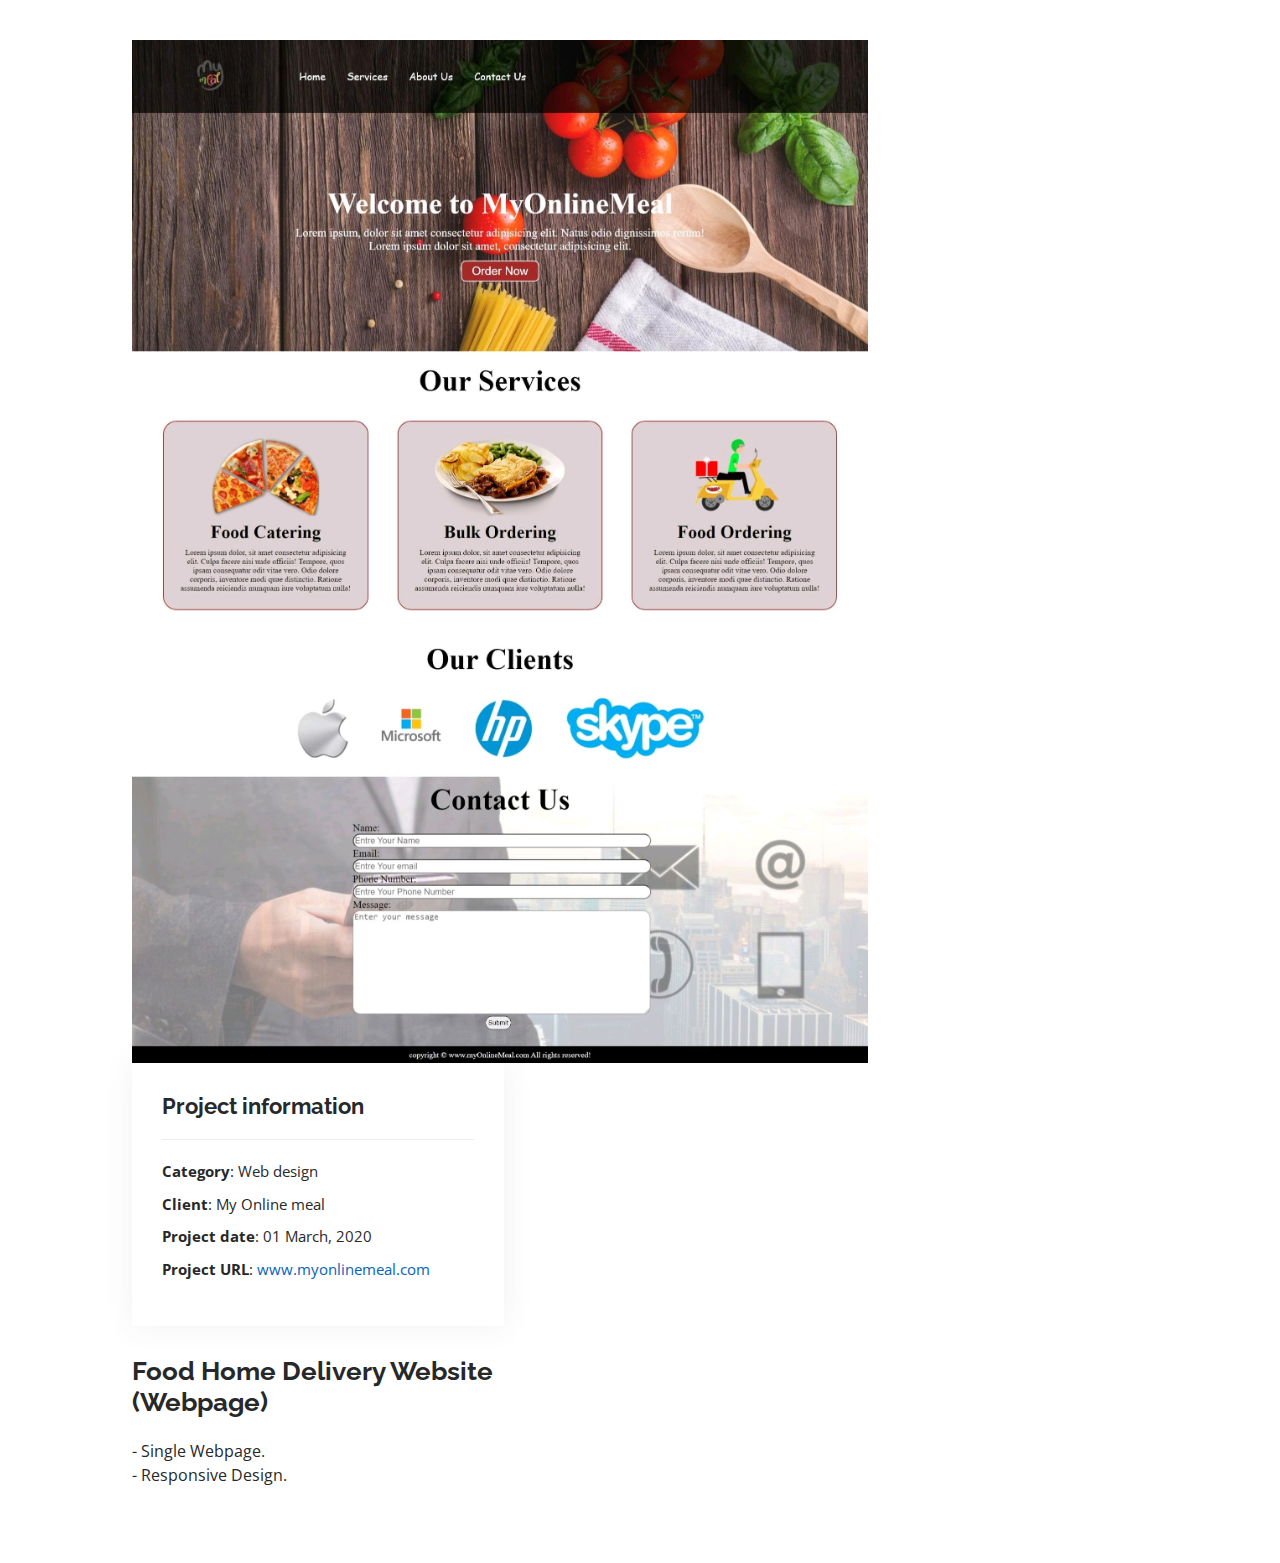
<file: portfolio-meal-details.html>
<!DOCTYPE html>
<html lang="en">

<head>
  <meta charset="utf-8">
  <meta content="width=device-width, initial-scale=1.0" name="viewport">

  <title>Portfolio Details - Personal Bootstrap Template</title>
  <meta content="" name="description">
  <meta content="" name="keywords">

  <!-- Favicons -->
  <link href="assets/img/favicon.png" rel="icon">
  <link href="assets/img/apple-touch-icon.png" rel="apple-touch-icon">

  <!-- Google Fonts -->
  <link href="https://fonts.googleapis.com/css?family=Open+Sans:300,300i,400,400i,600,600i,700,700i|Raleway:300,300i,400,400i,500,500i,600,600i,700,700i|Poppins:300,300i,400,400i,500,500i,600,600i,700,700i" rel="stylesheet">

  <!-- Vendor CSS Files -->
  <link href="assets/vendor/aos/aos.css" rel="stylesheet">
  <link href="assets/vendor/bootstrap/css/bootstrap.min.css" rel="stylesheet">
  <link href="assets/vendor/bootstrap-icons/bootstrap-icons.css" rel="stylesheet">
  <link href="assets/vendor/boxicons/css/boxicons.min.css" rel="stylesheet">
  <link href="assets/vendor/glightbox/css/glightbox.min.css" rel="stylesheet">
  <link href="assets/vendor/swiper/swiper-bundle.min.css" rel="stylesheet">

  <!-- Template Main CSS File -->
  <link href="assets/css/style.css" rel="stylesheet">

  <!-- =======================================================
  * Template Name: MyResume - v4.7.0
  * Template URL: https://bootstrapmade.com/free-html-bootstrap-template-my-resume/
  * Author: BootstrapMade.com
  * License: https://bootstrapmade.com/license/
  ======================================================== -->
</head>

<body>

  <main id="main">

    <!-- ======= Portfolio Details Section ======= -->
    <section id="portfolio-details" class="portfolio-details">
      <div class="container">

        <div class="row gy-4">

          <div class="col-lg-8">
            <div class="portfolio-details-slider swiper">
              <div class="swiper-wrapper align-items-center">

                <div class="swiper-slide">
                  <img src="assets/img/portfolio/meal.jpg" alt="">
                </div>

                <!-- <div class="swiper-slide">
                  <img src="assets/img/portfolio/portfolio-details-2.jpg" alt="">
                </div>

                <div class="swiper-slide">
                  <img src="assets/img/portfolio/portfolio-details-3.jpg" alt=""> -->
                </div>

              </div>
              <div class="swiper-pagination"></div>
            </div>
          </div>

          <div class="col-lg-4">
            <div class="portfolio-info">
              <h3>Project information</h3>
              <ul>
                <li><strong>Category</strong>: Web design</li>
                <li><strong>Client</strong>: My Online meal</li>
                <li><strong>Project date</strong>: 01 March, 2020</li>
                <li><strong>Project URL</strong>: <a href="#">www.myonlinemeal.com</a></li>
              </ul>
            </div>
            <div class="portfolio-description">
              <h2>Food Home Delivery Website (Webpage)</h2>
              <p>
                - Single Webpage. <br>
                - Responsive Design.
              </p>
            </div>
          </div>

        </div>

      </div>
    </section><!-- End Portfolio Details Section -->

  </main><!-- End #main -->

  <div id="preloader"></div>
  <a href="#" class="back-to-top d-flex align-items-center justify-content-center"><i class="bi bi-arrow-up-short"></i></a>

  <!-- Vendor JS Files -->
  <script src="assets/vendor/purecounter/purecounter.js"></script>
  <script src="assets/vendor/aos/aos.js"></script>
  <script src="assets/vendor/bootstrap/js/bootstrap.bundle.min.js"></script>
  <script src="assets/vendor/glightbox/js/glightbox.min.js"></script>
  <script src="assets/vendor/isotope-layout/isotope.pkgd.min.js"></script>
  <script src="assets/vendor/swiper/swiper-bundle.min.js"></script>
  <script src="assets/vendor/typed.js/typed.min.js"></script>
  <script src="assets/vendor/waypoints/noframework.waypoints.js"></script>
  <script src="assets/vendor/php-email-form/validate.js"></script>

  <!-- Template Main JS File -->
  <script src="assets/js/main.js"></script>

</body>

</html>
</file>
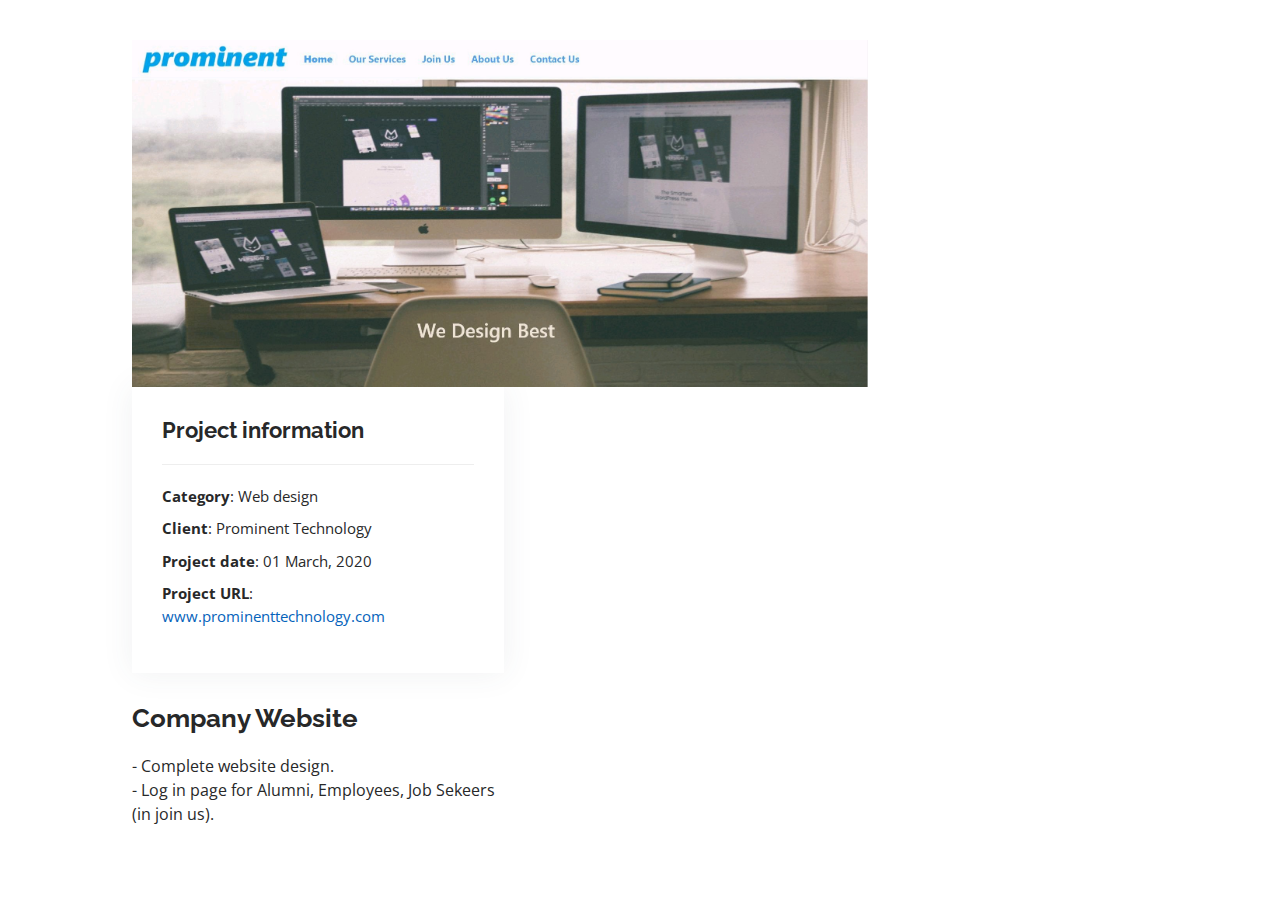
<file: portfolio-prom-details.html>
<!DOCTYPE html>
<html lang="en">

<head>
  <meta charset="utf-8">
  <meta content="width=device-width, initial-scale=1.0" name="viewport">

  <title>Portfolio Details - Personal Bootstrap Template</title>
  <meta content="" name="description">
  <meta content="" name="keywords">

  <!-- Favicons -->
  <link href="assets/img/favicon.png" rel="icon">
  <link href="assets/img/apple-touch-icon.png" rel="apple-touch-icon">

  <!-- Google Fonts -->
  <link href="https://fonts.googleapis.com/css?family=Open+Sans:300,300i,400,400i,600,600i,700,700i|Raleway:300,300i,400,400i,500,500i,600,600i,700,700i|Poppins:300,300i,400,400i,500,500i,600,600i,700,700i" rel="stylesheet">

  <!-- Vendor CSS Files -->
  <link href="assets/vendor/aos/aos.css" rel="stylesheet">
  <link href="assets/vendor/bootstrap/css/bootstrap.min.css" rel="stylesheet">
  <link href="assets/vendor/bootstrap-icons/bootstrap-icons.css" rel="stylesheet">
  <link href="assets/vendor/boxicons/css/boxicons.min.css" rel="stylesheet">
  <link href="assets/vendor/glightbox/css/glightbox.min.css" rel="stylesheet">
  <link href="assets/vendor/swiper/swiper-bundle.min.css" rel="stylesheet">

  <!-- Template Main CSS File -->
  <link href="assets/css/style.css" rel="stylesheet">

  <!-- =======================================================
  * Template Name: MyResume - v4.7.0
  * Template URL: https://bootstrapmade.com/free-html-bootstrap-template-my-resume/
  * Author: BootstrapMade.com
  * License: https://bootstrapmade.com/license/
  ======================================================== -->
</head>

<body>

  <main id="main">

    <!-- ======= Portfolio Details Section ======= -->
    <section id="portfolio-details" class="portfolio-details">
      <div class="container">

        <div class="row gy-4">

          <div class="col-lg-8">
            <div class="portfolio-details-slider swiper">
              <div class="swiper-wrapper align-items-center">

                <div class="swiper-slide">
                  <img src="assets/img/portfolio/prom.jpg" alt="">
                </div>

                <!-- <div class="swiper-slide">
                  <img src="assets/img/portfolio/portfolio-details-2.jpg" alt="">
                </div>

                <div class="swiper-slide">
                  <img src="assets/img/portfolio/portfolio-details-3.jpg" alt=""> -->
                </div>

              </div>
              <div class="swiper-pagination"></div>
            </div>
          </div>

          <div class="col-lg-4">
            <div class="portfolio-info">
              <h3>Project information</h3>
              <ul>
                <li><strong>Category</strong>: Web design</li>
                <li><strong>Client</strong>: Prominent Technology</li>
                <li><strong>Project date</strong>: 01 March, 2020</li>
                <li><strong>Project URL</strong>: <a href="#">www.prominenttechnology.com</a></li>
              </ul>
            </div>
            <div class="portfolio-description">
              <h2>Company Website</h2>
              <p>
                - Complete website design. <br>
                - Log in page for Alumni, Employees, Job Sekeers (in join us). <br>
            </div>
          </div>

        </div>

      </div>
    </section><!-- End Portfolio Details Section -->

  </main><!-- End #main -->

  <div id="preloader"></div>
  <a href="#" class="back-to-top d-flex align-items-center justify-content-center"><i class="bi bi-arrow-up-short"></i></a>

  <!-- Vendor JS Files -->
  <script src="assets/vendor/purecounter/purecounter.js"></script>
  <script src="assets/vendor/aos/aos.js"></script>
  <script src="assets/vendor/bootstrap/js/bootstrap.bundle.min.js"></script>
  <script src="assets/vendor/glightbox/js/glightbox.min.js"></script>
  <script src="assets/vendor/isotope-layout/isotope.pkgd.min.js"></script>
  <script src="assets/vendor/swiper/swiper-bundle.min.js"></script>
  <script src="assets/vendor/typed.js/typed.min.js"></script>
  <script src="assets/vendor/waypoints/noframework.waypoints.js"></script>
  <script src="assets/vendor/php-email-form/validate.js"></script>

  <!-- Template Main JS File -->
  <script src="assets/js/main.js"></script>

</body>

</html>
</file>
<file: assets/css/style.css>
/**
* Template Name: MyResume - v4.7.0
* Template URL: https://bootstrapmade.com/free-html-bootstrap-template-my-resume/
* Author: BootstrapMade.com
* License: https://bootstrapmade.com/license/
*/

/*--------------------------------------------------------------
# General
--------------------------------------------------------------*/
body {
  font-family: "Open Sans", sans-serif;
  color: #272829;
}

a {
  color: #0563bb;
  text-decoration: none;
}

a:hover {
  color: #067ded;
  text-decoration: none;
}

h1, h2, h3, h4, h5, h6 {
  font-family: "Raleway", sans-serif;
}

/*--------------------------------------------------------------
# Back to top button
--------------------------------------------------------------*/
.back-to-top {
  position: fixed;
  visibility: hidden;
  opacity: 0;
  right: 15px;
  bottom: 15px;
  z-index: 996;
  background: #0563bb;
  width: 40px;
  height: 40px;
  border-radius: 50px;
  transition: all 0.4s;
}
.back-to-top i {
  font-size: 28px;
  color: #fff;
  line-height: 0;
}
.back-to-top:hover {
  background: #0678e3;
  color: #fff;
}
.back-to-top.active {
  visibility: visible;
  opacity: 1;
}

/*--------------------------------------------------------------
# Preloader
--------------------------------------------------------------*/
#preloader {
  position: fixed;
  top: 0;
  left: 0;
  right: 0;
  bottom: 0;
  z-index: 9999;
  overflow: hidden;
  background: #fff;
}

#preloader:before {
  content: "";
  position: fixed;
  top: calc(50% - 30px);
  left: calc(50% - 30px);
  border: 6px solid #0563bb;
  border-top-color: #fff;
  border-bottom-color: #fff;
  border-radius: 50%;
  width: 60px;
  height: 60px;
  -webkit-animation: animate-preloader 1s linear infinite;
  animation: animate-preloader 1s linear infinite;
}

@-webkit-keyframes animate-preloader {
  0% {
    transform: rotate(0deg);
  }
  100% {
    transform: rotate(360deg);
  }
}

@keyframes animate-preloader {
  0% {
    transform: rotate(0deg);
  }
  100% {
    transform: rotate(360deg);
  }
}
/*--------------------------------------------------------------
# Disable aos animation delay on mobile devices
--------------------------------------------------------------*/
@media screen and (max-width: 768px) {
  [data-aos-delay] {
    transition-delay: 0 !important;
  }
}
/*--------------------------------------------------------------
# Header
--------------------------------------------------------------*/
#header {
  position: fixed;
  top: 0;
  left: 0;
  bottom: 0;
  z-index: 9997;
  transition: all 0.5s;
  padding: 15px;
  overflow-y: auto;
}
@media (max-width: 992px) {
  #header {
    width: 300px;
    background: #fff;
    border-right: 1px solid #e6e9ec;
    left: -300px;
  }
}

@media (min-width: 992px) {
  #main {
    margin-left: 100px;
  }
}
/*--------------------------------------------------------------
# Navigation Menu
--------------------------------------------------------------*/
/**
* Desktop Navigation 
*/
.nav-menu {
  padding: 0;
  display: block;
}
.nav-menu * {
  margin: 0;
  padding: 0;
  list-style: none;
}
.nav-menu > ul > li {
  position: relative;
  white-space: nowrap;
}
.nav-menu a, .nav-menu a:focus {
  display: flex;
  align-items: center;
  color: #45505b;
  padding: 10px 18px;
  margin-bottom: 8px;
  transition: 0.3s;
  font-size: 15px;
  border-radius: 50px;
  background: #f2f3f5;
  height: 56px;
  width: 100%;
  overflow: hidden;
  transition: 0.3s;
}
.nav-menu a i, .nav-menu a:focus i {
  font-size: 20px;
}
.nav-menu a span, .nav-menu a:focus span {
  padding: 0 5px 0 7px;
  color: #45505b;
}
@media (min-width: 992px) {
  .nav-menu a, .nav-menu a:focus {
    width: 56px;
  }
  .nav-menu a span, .nav-menu a:focus span {
    display: none;
    color: #fff;
  }
}
.nav-menu a:hover, .nav-menu .active, .nav-menu .active:focus, .nav-menu li:hover > a {
  color: #fff;
  background: #0563bb;
}
.nav-menu a:hover span, .nav-menu .active span, .nav-menu .active:focus span, .nav-menu li:hover > a span {
  color: #fff;
}
.nav-menu a:hover, .nav-menu li:hover > a {
  width: 100%;
  color: #fff;
}
.nav-menu a:hover span, .nav-menu li:hover > a span {
  display: block;
}

/**
* Mobile Navigation 
*/
.mobile-nav-toggle {
  position: fixed;
  right: 10px;
  top: 10px;
  z-index: 9998;
  border: 0;
  background: none;
  font-size: 28px;
  transition: all 0.4s;
  outline: none !important;
  line-height: 0;
  cursor: pointer;
  border-radius: 50px;
  padding: 5px;
}
.mobile-nav-toggle i {
  color: #45505b;
}

.mobile-nav-active {
  overflow: hidden;
}
.mobile-nav-active #header {
  left: 0;
}
.mobile-nav-active .mobile-nav-toggle {
  color: #fff;
  background-color: #0563bb;
}

/*--------------------------------------------------------------
# Hero Section
--------------------------------------------------------------*/
#hero {
  width: 100%;
  height: 100vh;
  background: url("../img/OIP.jfif") top right no-repeat;
  background-size: cover;
  position: relative;
}
@media (min-width: 992px) {
  #hero {
    padding-left: 160px;
  }
}
#hero:before {
  content: "";
  background: rgba(255, 255, 255, 0.8);
  position: absolute;
  bottom: 0;
  top: 0;
  left: 0;
  right: 0;
}
#hero h1 {
  margin: 0;
  font-size: 64px;
  font-weight: 700;
  line-height: 56px;
  color: #45505b;
}
#hero p {
  color: #45505b;
  margin: 15px 0 0 0;
  font-size: 26px;
  font-family: "Poppins", sans-serif;
}
#hero p span {
  color: #0563bb;
  letter-spacing: 1px;
}
#hero .social-links {
  margin-top: 30px;
}
#hero .social-links a {
  font-size: 24px;
  display: inline-block;
  color: #45505b;
  line-height: 1;
  margin-right: 20px;
  transition: 0.3s;
}
#hero .social-links a:hover {
  color: #0563bb;
}
@media (max-width: 992px) {
  #hero {
    text-align: center;
  }
  #hero h1 {
    font-size: 32px;
    line-height: 36px;
  }
  #hero p {
    margin-top: 10px;
    font-size: 20px;
    line-height: 24px;
  }
}

/*--------------------------------------------------------------
# Sections General
--------------------------------------------------------------*/
section {
  padding: 60px 0;
  overflow: hidden;
}

.section-title {
  text-align: center;
  padding-bottom: 30px;
}
.section-title h2 {
  font-size: 32px;
  font-weight: bold;
  text-transform: uppercase;
  margin-bottom: 20px;
  padding-bottom: 20px;
  position: relative;
  color: #45505b;
}
.section-title h2::before {
  content: "";
  position: absolute;
  display: block;
  width: 120px;
  height: 1px;
  background: #ddd;
  bottom: 1px;
  left: calc(50% - 60px);
}
.section-title h2::after {
  content: "";
  position: absolute;
  display: block;
  width: 40px;
  height: 3px;
  background: #0563bb;
  bottom: 0;
  left: calc(50% - 20px);
}
.section-title p {
  margin-bottom: 0;
}

/*--------------------------------------------------------------
# About
--------------------------------------------------------------*/
.about .content h3 {
  font-weight: 700;
  font-size: 26px;
  color: #728394;
}
.about .content ul {
  list-style: none;
  padding: 0;
}
.about .content ul li {
  margin-bottom: 20px;
  display: flex;
  align-items: center;
}
.about .content ul strong {
  margin-right: 10px;
}
.about .content ul i {
  font-size: 16px;
  margin-right: 5px;
  color: #0563bb;
  line-height: 0;
}
.about .content p:last-child {
  margin-bottom: 0;
}

/*--------------------------------------------------------------
# Facts
--------------------------------------------------------------*/
.facts .count-box {
  padding: 30px 30px 25px 30px;
  margin-top: 30px;
  width: 100%;
  position: relative;
  text-align: center;
  background: #fff;
}
.facts .count-box i {
  position: absolute;
  top: -25px;
  left: 50%;
  transform: translateX(-50%);
  font-size: 24px;
  background: #0563bb;
  color: #fff;
  border-radius: 50px;
  display: inline-flex;
  align-items: center;
  justify-content: center;
  width: 48px;
  height: 48px;
}
.facts .count-box span {
  font-size: 36px;
  display: block;
  font-weight: 600;
  color: #011426;
}
.facts .count-box p {
  padding: 0;
  margin: 0;
  font-family: "Raleway", sans-serif;
  font-size: 14px;
}

/*--------------------------------------------------------------
# Akills
--------------------------------------------------------------*/
.skills .progress {
  height: 60px;
  display: block;
  background: none;
  border-radius: 0;
}
.skills .progress .skill {
  padding: 10px 0;
  margin: 0;
  text-transform: uppercase;
  display: block;
  font-weight: 600;
  font-family: "Poppins", sans-serif;
  color: #45505b;
}
.skills .progress .skill .val {
  float: right;
  font-style: normal;
}
.skills .progress-bar-wrap {
  background: #f2f3f5;
}
.skills .progress-bar {
  width: 1px;
  height: 10px;
  transition: 0.9s;
  background-color: #0563bb;
}

/*--------------------------------------------------------------
# Resume
--------------------------------------------------------------*/
.resume .resume-title {
  font-size: 26px;
  font-weight: 700;
  margin-top: 20px;
  margin-bottom: 20px;
  color: #45505b;
}
.resume .resume-item {
  padding: 0 0 20px 20px;
  margin-top: -2px;
  border-left: 2px solid #0563bb;
  position: relative;
}
.resume .resume-item h4 {
  line-height: 18px;
  font-size: 18px;
  font-weight: 600;
  text-transform: uppercase;
  font-family: "Poppins", sans-serif;
  color: #0563bb;
  margin-bottom: 10px;
}
.resume .resume-item h5 {
  font-size: 16px;
  background: #f7f8f9;
  padding: 5px 15px;
  display: inline-block;
  font-weight: 600;
  margin-bottom: 10px;
}
.resume .resume-item ul {
  padding-left: 20px;
}
.resume .resume-item ul li {
  padding-bottom: 10px;
}
.resume .resume-item:last-child {
  padding-bottom: 0;
}
.resume .resume-item::before {
  content: "";
  position: absolute;
  width: 16px;
  height: 16px;
  border-radius: 50px;
  left: -9px;
  top: 0;
  background: #fff;
  border: 2px solid #0563bb;
}

/*--------------------------------------------------------------
# Portfolio
--------------------------------------------------------------*/
.portfolio .portfolio-item {
  margin-bottom: 30px;
}
.portfolio #portfolio-flters {
  padding: 0;
  margin: 0 auto 25px auto;
  list-style: none;
  text-align: center;
  background: #fff;
  border-radius: 50px;
  padding: 2px 15px;
}
.portfolio #portfolio-flters li {
  cursor: pointer;
  display: inline-block;
  padding: 10px 15px;
  font-size: 14px;
  font-weight: 600;
  line-height: 1;
  text-transform: uppercase;
  color: #272829;
  margin-bottom: 5px;
  transition: all 0.3s ease-in-out;
}
.portfolio #portfolio-flters li:hover, .portfolio #portfolio-flters li.filter-active {
  color: #0563bb;
}
.portfolio #portfolio-flters li:last-child {
  margin-right: 0;
}
.portfolio .portfolio-wrap {
  transition: 0.3s;
  position: relative;
  overflow: hidden;
  z-index: 1;
  background: rgba(69, 80, 91, 0.8);
}
.portfolio .portfolio-wrap::before {
  content: "";
  background: rgba(255, 255, 255, 0.7);
  position: absolute;
  left: 30px;
  right: 30px;
  top: 30px;
  bottom: 30px;
  transition: all ease-in-out 0.3s;
  z-index: 2;
  opacity: 0;
}
.portfolio .portfolio-wrap .portfolio-info {
  opacity: 0;
  position: absolute;
  top: 0;
  left: 0;
  right: 0;
  bottom: 0;
  text-align: center;
  z-index: 3;
  transition: all ease-in-out 0.3s;
  display: flex;
  flex-direction: column;
  justify-content: center;
  align-items: center;
}
.portfolio .portfolio-wrap .portfolio-info::before {
  display: block;
  content: "";
  width: 48px;
  height: 48px;
  position: absolute;
  top: 35px;
  left: 35px;
  border-top: 3px solid #d7dce1;
  border-left: 3px solid #d7dce1;
  transition: all 0.5s ease 0s;
  z-index: 9994;
}
.portfolio .portfolio-wrap .portfolio-info::after {
  display: block;
  content: "";
  width: 48px;
  height: 48px;
  position: absolute;
  bottom: 35px;
  right: 35px;
  border-bottom: 3px solid #d7dce1;
  border-right: 3px solid #d7dce1;
  transition: all 0.5s ease 0s;
  z-index: 9994;
}
.portfolio .portfolio-wrap .portfolio-info h4 {
  font-size: 20px;
  color: #45505b;
  font-weight: 600;
}
.portfolio .portfolio-wrap .portfolio-info p {
  color: #45505b;
  font-size: 14px;
  text-transform: uppercase;
  padding: 0;
  margin: 0;
}
.portfolio .portfolio-wrap .portfolio-links {
  text-align: center;
  z-index: 4;
}
.portfolio .portfolio-wrap .portfolio-links a {
  color: #45505b;
  margin: 0 2px;
  font-size: 28px;
  display: inline-block;
  transition: 0.3s;
}
.portfolio .portfolio-wrap .portfolio-links a:hover {
  color: #148af9;
}
.portfolio .portfolio-wrap:hover::before {
  top: 0;
  left: 0;
  right: 0;
  bottom: 0;
  opacity: 1;
}
.portfolio .portfolio-wrap:hover .portfolio-info {
  opacity: 1;
}
.portfolio .portfolio-wrap:hover .portfolio-info::before {
  top: 15px;
  left: 15px;
}
.portfolio .portfolio-wrap:hover .portfolio-info::after {
  bottom: 15px;
  right: 15px;
}

/*--------------------------------------------------------------
# Portfolio Details
--------------------------------------------------------------*/
.portfolio-details {
  padding-top: 40px;
}
.portfolio-details .portfolio-details-slider img {
  width: 100%;
}
.portfolio-details .portfolio-details-slider .swiper-pagination {
  margin-top: 20px;
  position: relative;
}
.portfolio-details .portfolio-details-slider .swiper-pagination .swiper-pagination-bullet {
  width: 12px;
  height: 12px;
  background-color: #fff;
  opacity: 1;
  border: 1px solid #0563bb;
}
.portfolio-details .portfolio-details-slider .swiper-pagination .swiper-pagination-bullet-active {
  background-color: #0563bb;
}
.portfolio-details .portfolio-info {
  padding: 30px;
  box-shadow: 0px 0 30px rgba(69, 80, 91, 0.08);
}
.portfolio-details .portfolio-info h3 {
  font-size: 22px;
  font-weight: 700;
  margin-bottom: 20px;
  padding-bottom: 20px;
  border-bottom: 1px solid #eee;
}
.portfolio-details .portfolio-info ul {
  list-style: none;
  padding: 0;
  font-size: 15px;
}
.portfolio-details .portfolio-info ul li + li {
  margin-top: 10px;
}
.portfolio-details .portfolio-description {
  padding-top: 30px;
}
.portfolio-details .portfolio-description h2 {
  font-size: 26px;
  font-weight: 700;
  margin-bottom: 20px;
}
.portfolio-details .portfolio-description p {
  padding: 0;
}

/*--------------------------------------------------------------
# Services
--------------------------------------------------------------*/
.services .icon-box {
  text-align: center;
  padding: 70px 20px 80px 20px;
  transition: all ease-in-out 0.3s;
  background: #fff;
  box-shadow: 0px 5px 90px 0px rgba(110, 123, 131, 0.05);
}
.services .icon-box .icon {
  margin: 0 auto;
  width: 100px;
  height: 100px;
  display: flex;
  align-items: center;
  justify-content: center;
  transition: ease-in-out 0.3s;
  position: relative;
}
.services .icon-box .icon i {
  font-size: 36px;
  transition: 0.5s;
  position: relative;
}
.services .icon-box .icon svg {
  position: absolute;
  top: 0;
  left: 0;
}
.services .icon-box .icon svg path {
  transition: 0.5s;
  fill: #f5f5f5;
}
.services .icon-box h4 {
  font-weight: 600;
  margin: 10px 0 15px 0;
  font-size: 22px;
}
.services .icon-box h4 a {
  color: #45505b;
  transition: ease-in-out 0.3s;
}
.services .icon-box p {
  line-height: 24px;
  font-size: 14px;
  margin-bottom: 0;
}
.services .icon-box:hover {
  border-color: #fff;
  box-shadow: 0px 0 35px 0 rgba(0, 0, 0, 0.08);
}
.services .iconbox-blue i {
  color: #47aeff;
}
.services .iconbox-blue:hover .icon i {
  color: #fff;
}
.services .iconbox-blue:hover .icon path {
  fill: #47aeff;
}
.services .iconbox-orange i {
  color: #ffa76e;
}
.services .iconbox-orange:hover .icon i {
  color: #fff;
}
.services .iconbox-orange:hover .icon path {
  fill: #ffa76e;
}
.services .iconbox-pink i {
  color: #e80368;
}
.services .iconbox-pink:hover .icon i {
  color: #fff;
}
.services .iconbox-pink:hover .icon path {
  fill: #e80368;
}
.services .iconbox-yellow i {
  color: #ffbb2c;
}
.services .iconbox-yellow:hover .icon i {
  color: #fff;
}
.services .iconbox-yellow:hover .icon path {
  fill: #ffbb2c;
}
.services .iconbox-red i {
  color: #ff5828;
}
.services .iconbox-red:hover .icon i {
  color: #fff;
}
.services .iconbox-red:hover .icon path {
  fill: #ff5828;
}
.services .iconbox-teal i {
  color: #11dbcf;
}
.services .iconbox-teal:hover .icon i {
  color: #fff;
}
.services .iconbox-teal:hover .icon path {
  fill: #11dbcf;
}

/*--------------------------------------------------------------
# Testimonials
--------------------------------------------------------------*/
.testimonials .section-header {
  margin-bottom: 40px;
}
.testimonials .testimonials-carousel, .testimonials .testimonials-slider {
  overflow: hidden;
}
.testimonials .testimonial-item {
  text-align: center;
}
.testimonials .testimonial-item .testimonial-img {
  width: 120px;
  border-radius: 50%;
  border: 4px solid #fff;
  margin: 0 auto;
}
.testimonials .testimonial-item h3 {
  font-size: 20px;
  font-weight: bold;
  margin: 10px 0 5px 0;
  color: #111;
}
.testimonials .testimonial-item h4 {
  font-size: 14px;
  color: #999;
  margin: 0 0 15px 0;
}
.testimonials .testimonial-item .quote-icon-left, .testimonials .testimonial-item .quote-icon-right {
  color: #90c8fc;
  font-size: 26px;
}
.testimonials .testimonial-item .quote-icon-left {
  display: inline-block;
  left: -5px;
  position: relative;
}
.testimonials .testimonial-item .quote-icon-right {
  display: inline-block;
  right: -5px;
  position: relative;
  top: 10px;
}
.testimonials .testimonial-item p {
  font-style: italic;
  margin: 0 auto 15px auto;
}
.testimonials .swiper-pagination {
  margin-top: 20px;
  position: relative;
}
.testimonials .swiper-pagination .swiper-pagination-bullet {
  width: 12px;
  height: 12px;
  background-color: #fff;
  opacity: 1;
  border: 1px solid #0563bb;
}
.testimonials .swiper-pagination .swiper-pagination-bullet-active {
  background-color: #0563bb;
}
@media (min-width: 992px) {
  .testimonials .testimonial-item p {
    width: 80%;
  }
}

/*--------------------------------------------------------------
# Contact
--------------------------------------------------------------*/
.contact .info {
  width: 100%;
  background: #fff;
}
.contact .info i {
  font-size: 20px;
  color: #0563bb;
  float: left;
  width: 44px;
  height: 44px;
  background: #eef7ff;
  display: flex;
  justify-content: center;
  align-items: center;
  border-radius: 50px;
  transition: all 0.3s ease-in-out;
}
.contact .info h4 {
  padding: 0 0 0 60px;
  font-size: 22px;
  font-weight: 600;
  margin-bottom: 5px;
  color: #45505b;
}
.contact .info p {
  padding: 0 0 0 60px;
  margin-bottom: 0;
  font-size: 14px;
  color: #728394;
}
.contact .info .email, .contact .info .phone {
  margin-top: 40px;
}
.contact .info .email:hover i, .contact .info .address:hover i, .contact .info .phone:hover i {
  background: #0563bb;
  color: #fff;
}
.contact .php-email-form {
  width: 100%;
  background: #fff;
}
.contact .php-email-form .form-group {
  padding-bottom: 8px;
}
.contact .php-email-form .error-message {
  display: none;
  color: #fff;
  background: #ed3c0d;
  text-align: left;
  padding: 15px;
  font-weight: 600;
}
.contact .php-email-form .error-message br + br {
  margin-top: 25px;
}
.contact .php-email-form .sent-message {
  display: none;
  color: #fff;
  background: #18d26e;
  text-align: center;
  padding: 15px;
  font-weight: 600;
}
.contact .php-email-form .loading {
  display: none;
  background: #fff;
  text-align: center;
  padding: 15px;
}
.contact .php-email-form .loading:before {
  content: "";
  display: inline-block;
  border-radius: 50%;
  width: 24px;
  height: 24px;
  margin: 0 10px -6px 0;
  border: 3px solid #18d26e;
  border-top-color: #eee;
  -webkit-animation: animate-loading 1s linear infinite;
  animation: animate-loading 1s linear infinite;
}
.contact .php-email-form input, .contact .php-email-form textarea {
  border-radius: 4px;
  box-shadow: none;
  font-size: 14px;
}
.contact .php-email-form input {
  height: 44px;
}
.contact .php-email-form textarea {
  padding: 10px 12px;
}
.contact .php-email-form button[type=submit] {
  background: #0563bb;
  border: 0;
  padding: 10px 35px;
  color: #fff;
  transition: 0.4s;
  border-radius: 50px;
}
.contact .php-email-form button[type=submit]:hover {
  background: #0678e3;
}
@-webkit-keyframes animate-loading {
  0% {
    transform: rotate(0deg);
  }
  100% {
    transform: rotate(360deg);
  }
}
@keyframes animate-loading {
  0% {
    transform: rotate(0deg);
  }
  100% {
    transform: rotate(360deg);
  }
}

/*--------------------------------------------------------------
# Footer
--------------------------------------------------------------*/
#footer {
  background: #f7f8f9;
  color: #45505b;
  font-size: 14px;
  text-align: center;
  padding: 30px 0;
}
#footer h3 {
  font-size: 36px;
  font-weight: 700;
  position: relative;
  font-family: "Poppins", sans-serif;
  padding: 0;
  margin: 0 0 15px 0;
}
#footer p {
  font-size: 15;
  font-style: italic;
  padding: 0;
  margin: 0 0 40px 0;
}
#footer .social-links {
  margin: 0 0 40px 0;
}
#footer .social-links a {
  font-size: 18px;
  display: inline-block;
  background: #0563bb;
  color: #fff;
  line-height: 1;
  padding: 8px 0;
  margin-right: 4px;
  border-radius: 50%;
  text-align: center;
  width: 36px;
  height: 36px;
  transition: 0.3s;
}
#footer .social-links a:hover {
  background: #0678e3;
  color: #fff;
  text-decoration: none;
}
#footer .copyright {
  margin: 0 0 5px 0;
}
#footer .credits {
  font-size: 13px;
}
</file>
